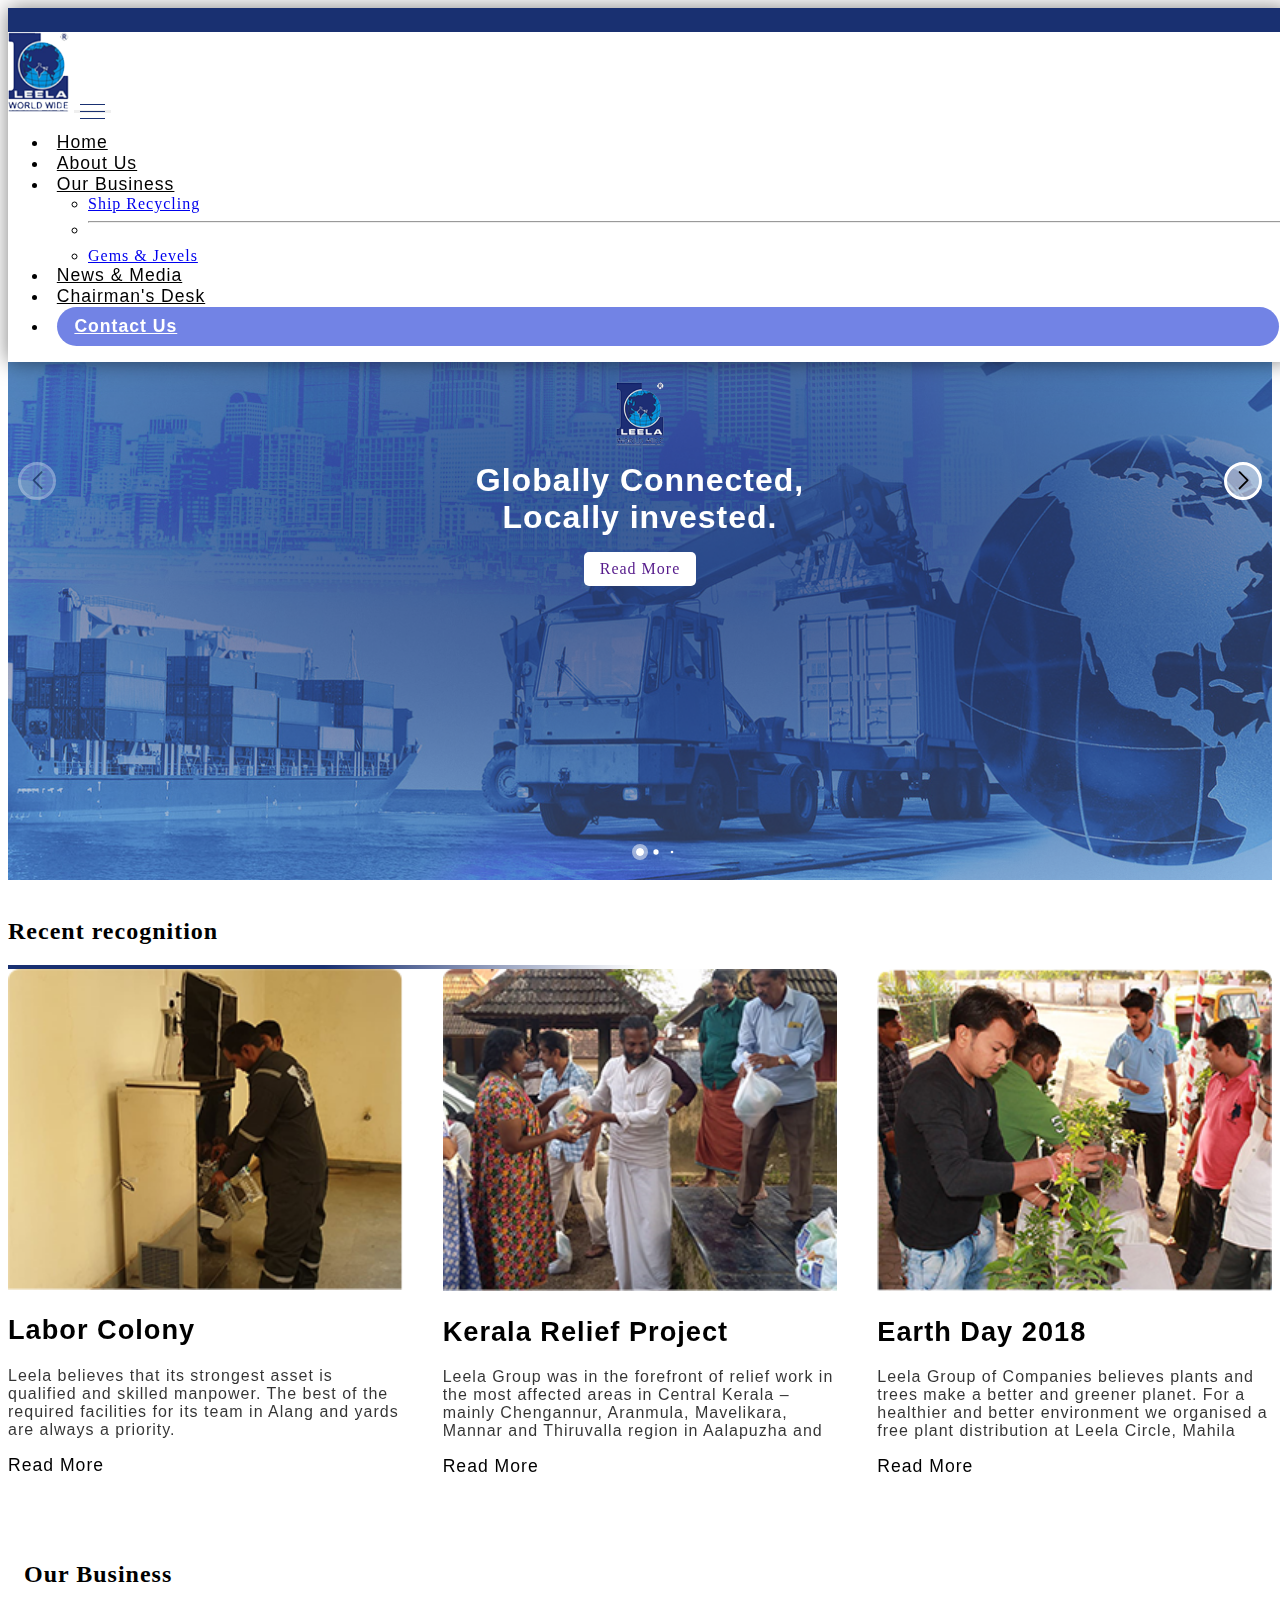
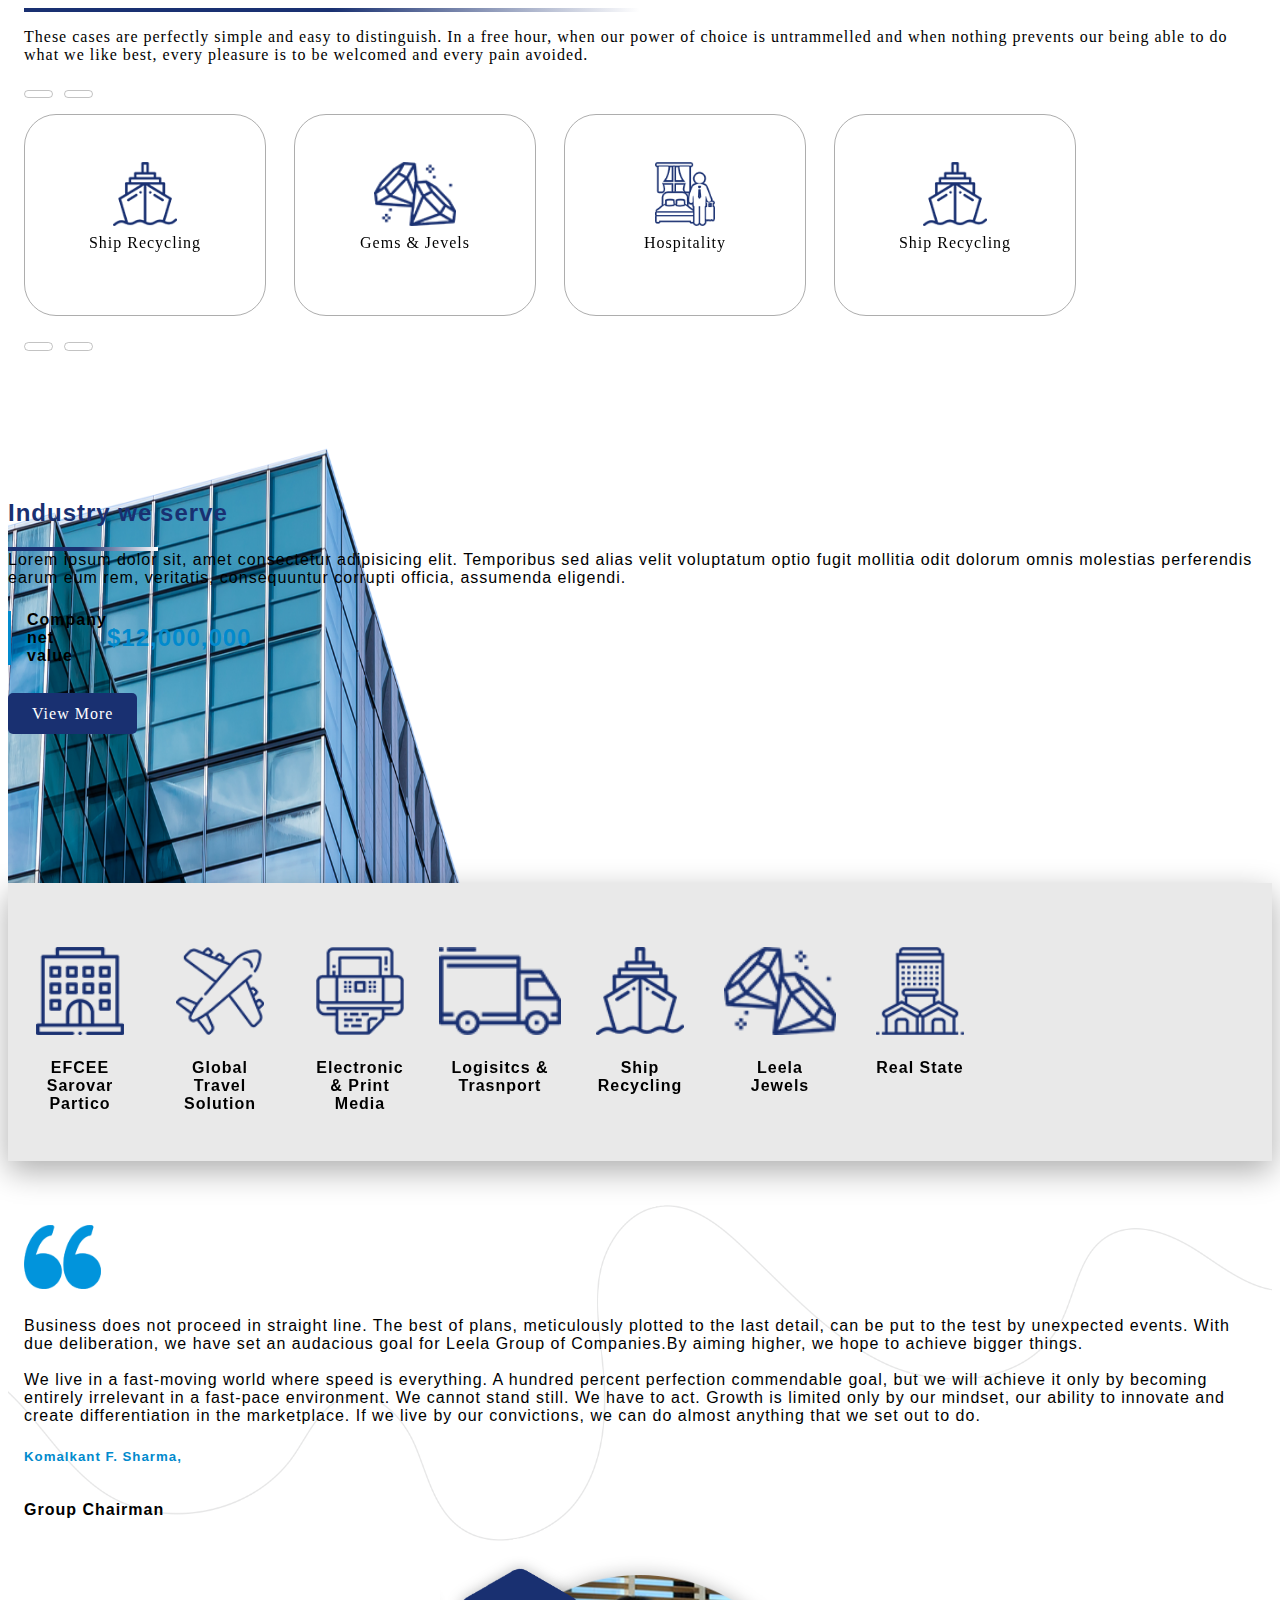
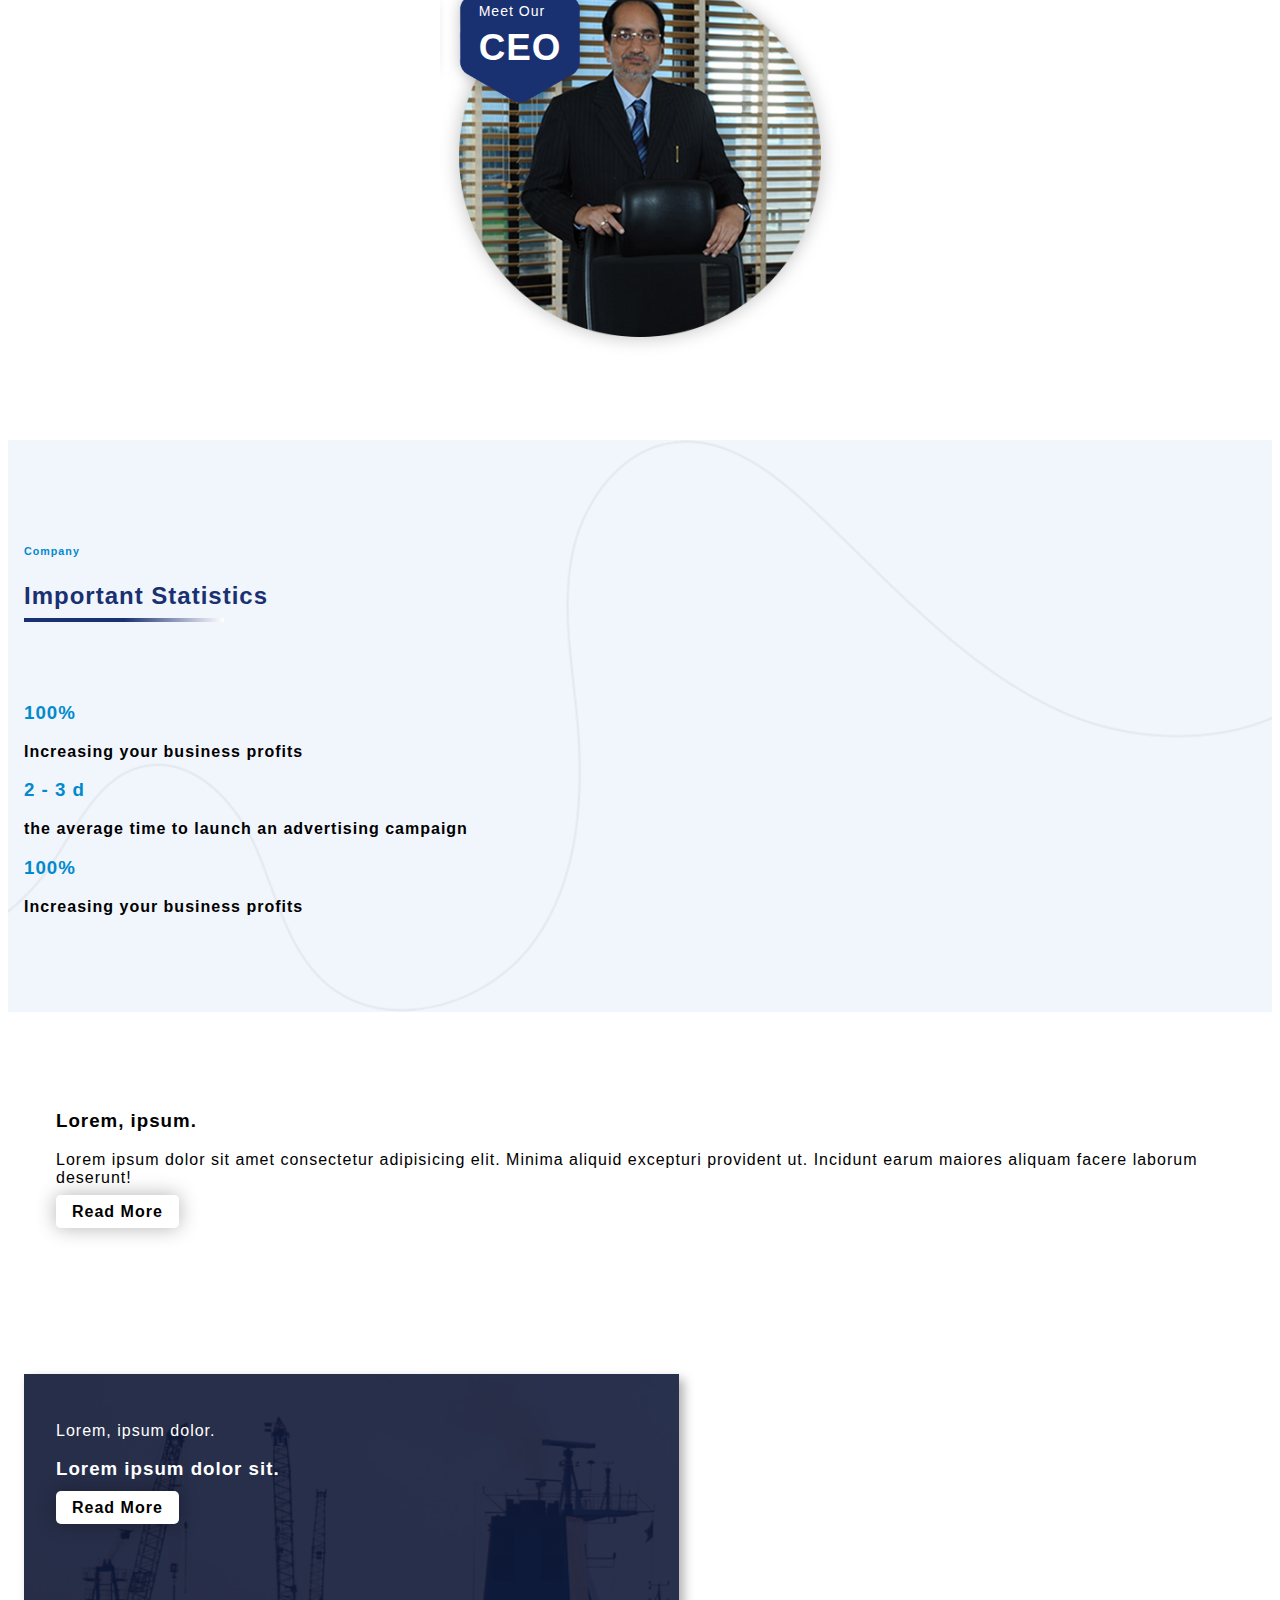
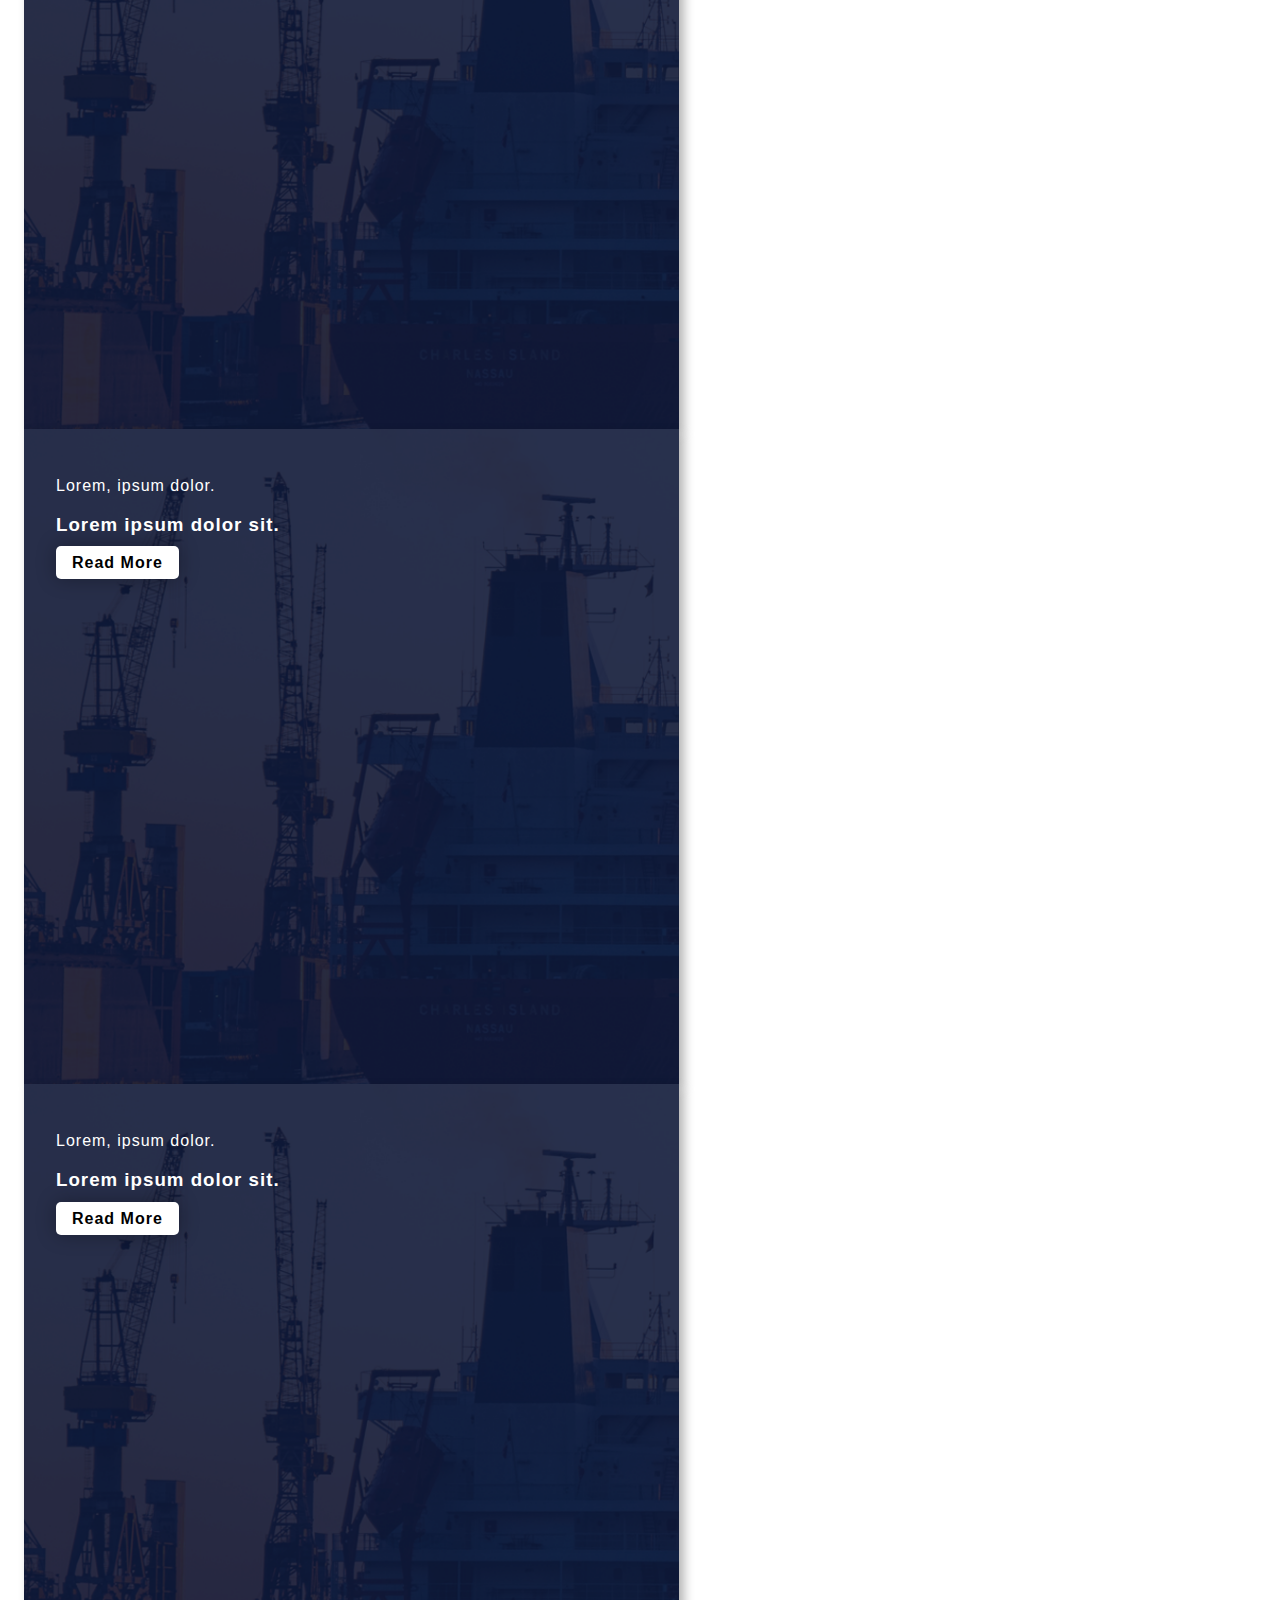
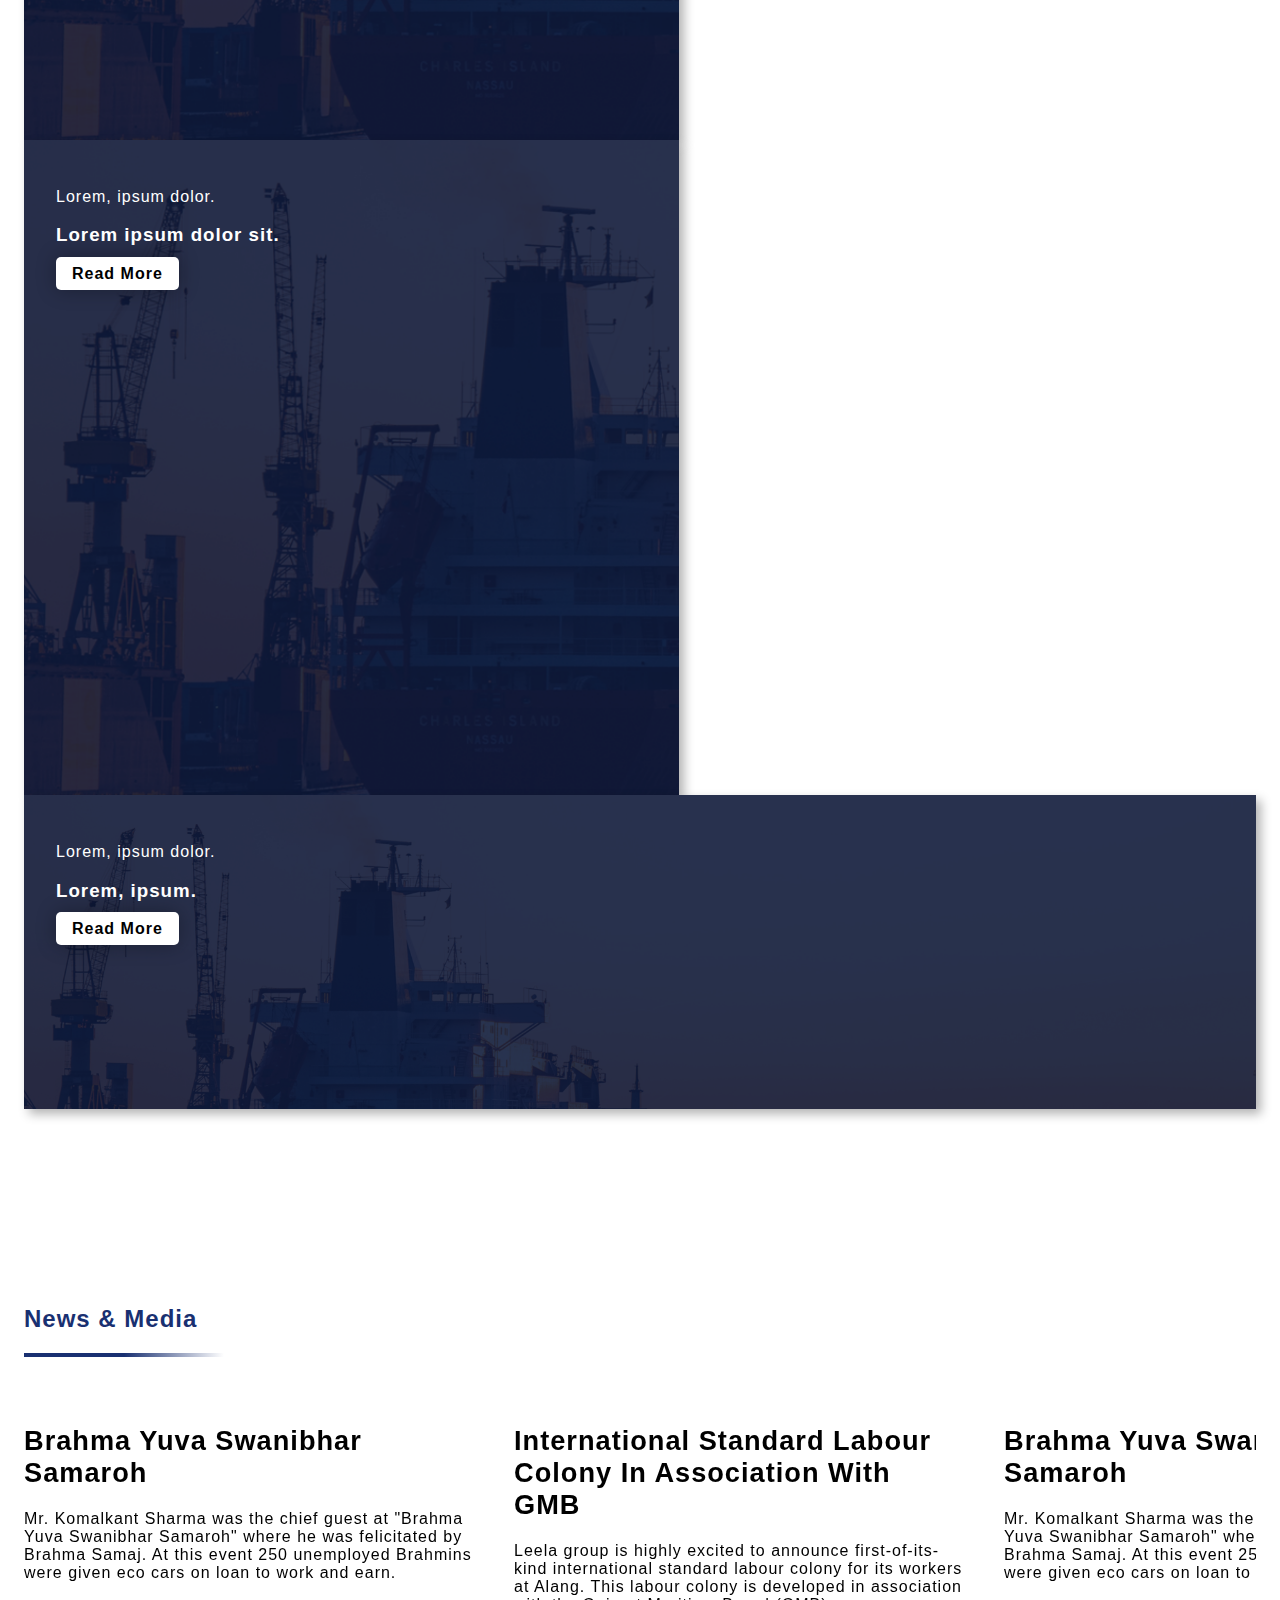
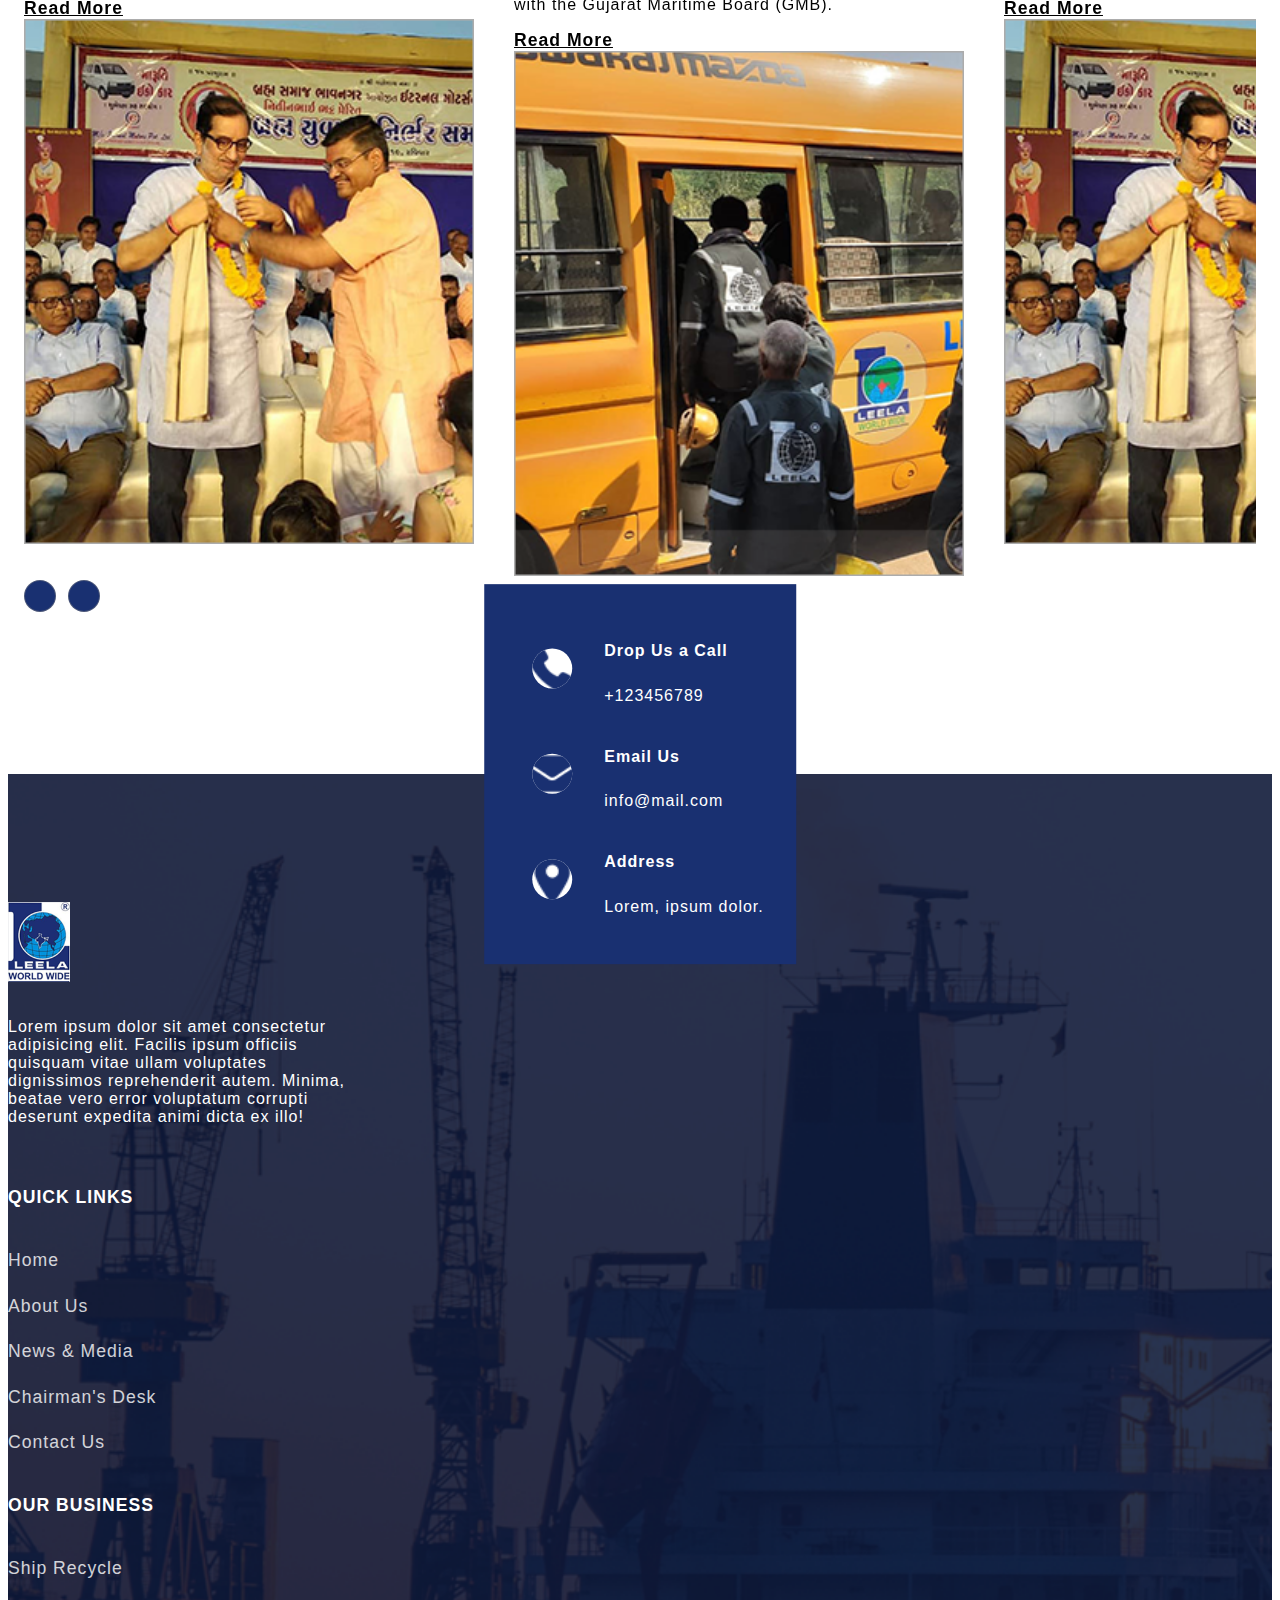
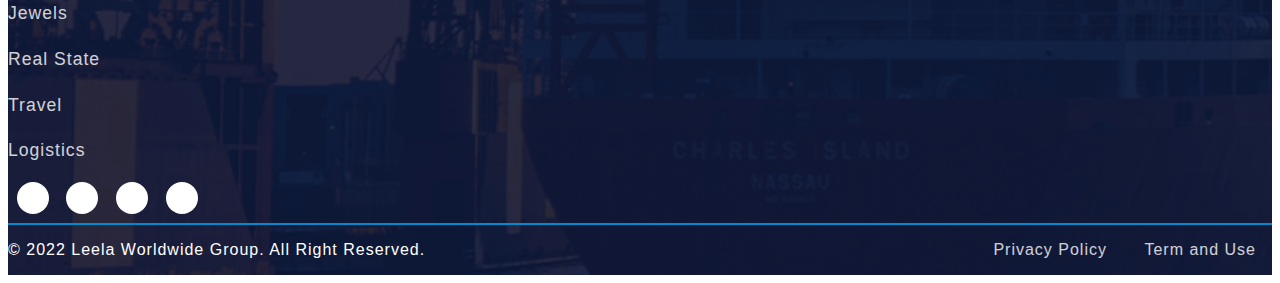
<file: index.html>
<!DOCTYPE html>
<html lang="en">
  <head>
    <meta charset="UTF-8" />
    <meta http-equiv="X-UA-Compatible" content="IE=edge" />
    <meta name="viewport" content="width=device-width, initial-scale=1.0" />
    <link
      rel="stylesheet"
      href="https://cdnjs.cloudflare.com/ajax/libs/font-awesome/6.2.0/css/all.min.css"
      integrity="sha512-xh6O/CkQoPOWDdYTDqeRdPCVd1SpvCA9XXcUnZS2FmJNp1coAFzvtCN9BmamE+4aHK8yyUHUSCcJHgXloTyT2A=="
      crossorigin="anonymous"
      referrerpolicy="no-referrer"
    />
    <link
      href="https://cdn.jsdelivr.net/npm/bootstrap@5.0.2/dist/css/bootstrap.min.css"
      rel="stylesheet"
      integrity="sha384-EVSTQN3/azprG1Anm3QDgpJLIm9Nao0Yz1ztcQTwFspd3yD65VohhpuuCOmLASjC"
      crossorigin="anonymous"
    />
    <script
      src="https://cdn.jsdelivr.net/npm/bootstrap@5.0.2/dist/js/bootstrap.bundle.min.js"
      integrity="sha384-MrcW6ZMFYlzcLA8Nl+NtUVF0sA7MsXsP1UyJoMp4YLEuNSfAP+JcXn/tWtIaxVXM"
      crossorigin="anonymous"
    ></script>
    <link
      rel="stylesheet"
      href="https://cdn.jsdelivr.net/npm/swiper/swiper-bundle.min.css"
    />
    <link rel="stylesheet" href="style.css" />
    <title>Leela - Home</title>
  </head>
  <body>
    <nav class="navbar navbar-expand-lg navbar-light">
      <div class="container">
        <a class="navbar-brand" href="#"><img src="img/Logo.png" alt="" /></a>
        <button
          class="navbar-toggler"
          type="button"
          data-bs-toggle="collapse"
          data-bs-target="#navbarSupportedContent"
          aria-controls="navbarSupportedContent"
          aria-expanded="false"
          aria-label="Toggle navigation"
        >
          <span class="navbar-toggler-icon"></span>
        </button>
        <div class="collapse navbar-collapse" id="navbarSupportedContent">
          <ul class="navbar-nav ms-auto mb-2 mb-lg-0">
            <li class="nav-item">
              <a class="nav-link active" aria-current="page" href="#">Home</a>
            </li>
            <li class="nav-item">
              <a class="nav-link" href="#">About Us</a>
            </li>
            <li class="nav-item dropdown">
              <a
                class="nav-link dropdown-toggle"
                href="#"
                id="navbarDropdown"
                role="button"
                data-bs-toggle="dropdown"
                aria-expanded="false"
              >
                Our Business
              </a>
              <ul class="dropdown-menu" aria-labelledby="navbarDropdown">
                <li><a class="dropdown-item" href="#">Ship Recycling</a></li>
                <li><hr class="dropdown-divider" /></li>
                <li><a class="dropdown-item" href="#">Gems & Jevels</a></li>
              </ul>
            </li>
            <li class="nav-item">
              <a class="nav-link" href="#">News & Media</a>
            </li>
            <li class="nav-item">
              <a class="nav-link" href="#">Chairman's Desk</a>
            </li>
            <li class="nav-item">
              <a class="nav-link con-btn" href="#">Contact Us</a>
            </li>
          </ul>
        </div>
      </div>
    </nav>
    <section class="container-fluid sec1">
      <div class="swiper sec1Swiper">
        <div class="swiper-wrapper">
          <div class="swiper-slide">
            <img src="img/section1.png" alt="" class="deskbg" />
            <img
              src="img/Connected-world-Local-is-the-future-of-global.jpg"
              alt=""
              class="mobbg"
            />
            <img src="./img/Logo.png" alt="" />
            <h1>
              Globally Connected, <br />
              Locally invested.
            </h1>
            <a href="">Read More</a>
          </div>
          <div class="swiper-slide">
            <img src="img/section1.png" alt="" class="deskbg" />
            <img
              src="img/Connected-world-Local-is-the-future-of-global.jpg"
              alt=""
              class="mobbg"
            />
            <img src="./img/Logo.png" alt="" />
            <h1>
              Globally Connected, <br />
              Locally invested.
            </h1>
            <a href="">Read More</a>
          </div>
          <div class="swiper-slide">
            <img src="img/section1.png" alt="" class="deskbg" />
            <img
              src="img/Connected-world-Local-is-the-future-of-global.jpg"
              alt=""
              class="mobbg"
            />
            <img src="./img/Logo.png" alt="" />
            <h1>
              Globally Connected, <br />
              Locally invested.
            </h1>
            <a href="">Read More</a>
          </div>
        </div>
        <div class="swiper-button-next"></div>
        <div class="swiper-button-prev"></div>
        <div class="swiper-pagination"></div>
      </div>
    </section>
    <section class="container-fluid sec2 py-5">
      <div class="container">
        <div class="row justify-content-end my-3">
          <button onclick="swiper2.slidePrev(500, true)">
            <i class="fa-solid fa-arrow-left-long"></i>
          </button>
          <button onclick="swiper2.slideNext(500, true)">
            <i class="fa-solid fa-arrow-right-long"></i>
          </button>
        </div>
      </div>
      <div class="container">
        <div class="row">
          <div class="col-lg-3">
            <h2 class="pe-lg-5">Recent recognition</h2>
            <div class="border-bottom"></div>
          </div>
          <div class="col-lg-9 mt-0 mt-md-5 mt-lg-0">
            <div class="swiper sec2Swiper">
              <div class="swiper-wrapper">
                <div class="swiper-slide">
                  <img src="./img/labor-col.png" alt="" />
                  <h4>Labor Colony</h4>
                  <p>
                    Leela believes that its strongest asset is qualified and
                    skilled manpower. The best of the required facilities for
                    its team in Alang and yards are always a priority.
                  </p>
                  <a href="">Read More</a>
                </div>
                <div class="swiper-slide">
                  <img src="./img/Kerala-relief.png" alt="" />
                  <h4>Kerala Relief Project</h4>
                  <p>
                    Leela Group was in the forefront of relief work in the most
                    affected areas in Central Kerala – mainly Chengannur,
                    Aranmula, Mavelikara, Mannar and Thiruvalla region in
                    Aalapuzha and Pathanamthitta districts of Kerala, which had
                    maximum destruction in the recent Kerala floods.
                  </p>
                  <a href="">Read More</a>
                </div>
                <div class="swiper-slide">
                  <img src="./img/earth-day.png" alt="" />
                  <h4>Earth Day 2018</h4>
                  <p>
                    Leela Group of Companies believes plants and trees make a
                    better and greener planet. For a healthier and better
                    environment we organised a free plant distribution at Leela
                    Circle, Mahila college. We are proud to announce it was a
                    successful event with all plants distributed within 1:30
                    hours. Our sincere effort was to encourage people to adopt
                    more plants and help create a Greener environment.
                  </p>
                  <a href="">Read More</a>
                </div>
                <div class="swiper-slide">
                  <img src="./img/labor-col.png" alt="" />
                  <h4>Labor Colony</h4>
                  <p>
                    Leela believes that its strongest asset is qualified and
                    skilled manpower. The best of the required facilities for
                    its team in Alang and yards are always a priority.
                  </p>
                  <a href="">Read More</a>
                </div>
              </div>
            </div>
          </div>
        </div>
      </div>
    </section>
    <section class="container-fluid sec3">
      <div class="container">
        <div class="row">
          <div class="col-lg-3">
            <h2>Our Business</h2>
            <div class="border-bottom"></div>
            <p class="pe-lg-5">
              These cases are perfectly simple and easy to distinguish. In a
              free hour, when our power of choice is untrammelled and when
              nothing prevents our being able to do what we like best, every
              pleasure is to be welcomed and every pain avoided.
            </p>
            <div class="d-md-flex d-icon-center d-none">
              <button onclick="swiper3.slidePrev(500, true)">
                <i class="fa-solid fa-chevron-left"></i>
              </button>
              <button onclick="swiper3.slideNext(500, true)">
                <i class="fa-solid fa-chevron-right"></i>
              </button>
            </div>
          </div>
          <div class="col-lg-9 mt-0 mt-md-5 mt-lg-0">
            <div class="swiper sec3Swiper">
              <div class="swiper-wrapper">
                <div class="swiper-slide">
                  <div class="item">
                    <img src="img/ship.png" alt="" />
                    <p>Ship Recycling</p>
                  </div>
                  <div class="button-link">
                    <a href=""><i class="fa-solid fa-angle-right"></i></a>
                  </div>
                </div>
                <div class="swiper-slide">
                  <div class="item">
                    <img src="img/diamonds.png" alt="" />
                    <p>Gems & Jevels</p>
                  </div>
                  <div class="button-link">
                    <a href=""><i class="fa-solid fa-angle-right"></i></a>
                  </div>
                </div>
                <div class="swiper-slide">
                  <div class="item">
                    <img src="img/departure.png" alt="" />
                    <p>Hospitality</p>
                  </div>
                  <div class="button-link">
                    <a href=""><i class="fa-solid fa-angle-right"></i></a>
                  </div>
                </div>
                <div class="swiper-slide">
                  <div class="item">
                    <img src="img/ship.png" alt="" />
                    <p>Ship Recycling</p>
                  </div>
                  <div class="button-link">
                    <a href=""><i class="fa-solid fa-angle-right"></i></a>
                  </div>
                </div>
              </div>
            </div>
          </div>
          <div class="d-md-none d-flex w-100 justify-content-end">
            <button onclick="swiper3.slidePrev(500, true)">
              <i class="fa-solid fa-chevron-left"></i>
            </button>
            <button onclick="swiper3.slideNext(500, true)">
              <i class="fa-solid fa-chevron-right"></i>
            </button>
          </div>
        </div>
      </div>
    </section>
    <section class="container-fluid sec4">
      <img src="img/sec4bg.png" alt="" class="bg" />
      <div class="container">
        <div class="row">
          <div class="col-md-5"></div>
          <div class="col-md-5">
            <h2>Industry we serve</h2>
            <div class="border-bottom mb-3"></div>
            <p>
              Lorem ipsum dolor sit, amet consectetur adipisicing elit.
              Temporibus sed alias velit voluptatum optio fugit mollitia odit
              dolorum omnis molestias perferendis earum eum rem, veritatis,
              consequuntur corrupti officia, assumenda eligendi.
            </p>
            <div class="net">
              <p>Company net value</p>
              <h2>$12,000,000</h2>
            </div>
            <a href="">View More</a>
          </div>
        </div>
        <div class="swiper mySwiper5">
          <div class="swiper-wrapper">
            <div class="swiper-slide">
              <img src="img/ship.png" alt="" />
              <p>Ship Recycling</p>
            </div>
            <div class="swiper-slide">
              <img src="img/diamonds.png" alt="" />
              <p>Leela Jewels</p>
            </div>
            <div class="swiper-slide">
              <img src="img/real_es.png" alt="" />
              <p>Real State</p>
            </div>
            <div class="swiper-slide">
              <img src="img/efcee.png" alt="" />
              <p>EFCEE Sarovar Partico</p>
            </div>
            <div class="swiper-slide">
              <img src="img/travel.png" alt="" />
              <p>Global Travel Solution</p>
            </div>
            <div class="swiper-slide">
              <img src="img/elec.png" alt="" />
              <p>Electronic & Print Media</p>
            </div>
            <div class="swiper-slide">
              <img src="img/logistic.png" alt="" />
              <p>Logisitcs & Trasnport</p>
            </div>
          </div>
        </div>
      </div>
    </section>
    <section class="container-fluid sec5">
      <img src="img/sec5bg.png" alt="" class="bg" />
      <div class="container">
        <div class="row justify-content-around">
          <div class="col-md-7">
            <img src="img/coma.png" class="coma" alt="" />
            <p>
              Business does not proceed in straight line. The best of plans,
              meticulously plotted to the last detail, can be put to the test by
              unexpected events. With due deliberation, we have set an audacious
              goal for Leela Group of Companies.By aiming higher, we hope to
              achieve bigger things. <br /><br />
              We live in a fast-moving world where speed is everything. A
              hundred percent perfection commendable goal, but we will achieve
              it only by becoming entirely irrelevant in a fast-pace
              environment. We cannot stand still. We have to act. Growth is
              limited only by our mindset, our ability to innovate and create
              differentiation in the marketplace. If we live by our convictions,
              we can do almost anything that we set out to do.
            </p>
            <h5>Komalkant F. Sharma,</h5>
            <h6>Group Chairman</h6>
          </div>
          <div class="col-md-4">
            <img src="img/chairman-desk.png" alt="" />
            <div class="badge">
              Meet Our <br />
              <span>CEO</span>
            </div>
          </div>
        </div>
      </div>
    </section>
    <section class="container-fluid sec6">
      <img src="./img/sec5bg.png" alt="" class="bg" />
      <div class="container">
        <h6>Company</h6>
        <h2>Important Statistics</h2>
        <div class="border-bottom"></div>
        <div class="row">
          <div class="col-md-3">
            <h3>100%</h3>
            <p>Increasing your business profits</p>
          </div>
          <div class="col-md-3">
            <h3>2 - 3 d</h3>
            <p>the average time to launch an advertising campaign</p>
          </div>
          <div class="col-md-3">
            <h3>100%</h3>
            <p>Increasing your business profits</p>
          </div>
        </div>
      </div>
    </section>
    <section class="container-fluid sec8">
      <div class="container">
        <div class="row gx-5">
          <div class="col-lg-6">
            <div class="row g-4">
              <div class="col-12 card title">
                <h3>Lorem, ipsum.</h3>
                <p>
                  Lorem ipsum dolor sit amet consectetur adipisicing elit.
                  Minima aliquid excepturi provident ut. Incidunt earum maiores
                  aliquam facere laborum deserunt!
                </p>
                <a href="">Read More</a>
              </div>
              <div
                class="col-lg-6 card cardh"
                style="background-image: url(img/footerbg.png)"
              >
                <p>Lorem, ipsum dolor.</p>
                <h3>Lorem ipsum dolor sit.</h3>
                <a href="">Read More</a>
              </div>
              <div
                class="col-md-6 card cardh"
                style="background-image: url(img/footerbg.png)"
              >
                <p>Lorem, ipsum dolor.</p>
                <h3>Lorem ipsum dolor sit.</h3>
                <a href="">Read More</a>
              </div>
            </div>
          </div>
          <div class="col-lg-6 mt-0 mt-md-4 mt-lg-0">
            <div class="row g-4">
              <div
                class="col-lg-6 card cardh"
                style="background-image: url(img/footerbg.png)"
              >
                <p>Lorem, ipsum dolor.</p>
                <h3>Lorem ipsum dolor sit.</h3>
                <a href="">Read More</a>
              </div>
              <div
                class="col-md-6 card cardh"
                style="background-image: url(img/footerbg.png)"
              >
                <p>Lorem, ipsum dolor.</p>
                <h3>Lorem ipsum dolor sit.</h3>
                <a href="">Read More</a>
              </div>
              <div
                class="col-12 card"
                style="background-image: url(img/footerbg.png)"
              >
                <p>Lorem, ipsum dolor.</p>
                <h3>Lorem, ipsum.</h3>
                <a href="">Read More</a>
              </div>
            </div>
          </div>
        </div>
      </div>
    </section>
    <section class="container-fluid sec7">
      <div class="container">
        <h2>News & Media</h2>
        <div class="border-bottom"></div>
        <div class="swiper sec7Swiper">
          <div class="swiper-wrapper">
            <div class="swiper-slide">
              <div class="row">
                <div class="col-md-7">
                  <h4>Brahma Yuva Swanibhar Samaroh</h4>
                  <p>
                    Mr. Komalkant Sharma was the chief guest at "Brahma Yuva
                    Swanibhar Samaroh" where he was felicitated by Brahma Samaj.
                    At this event 250 unemployed Brahmins were given eco cars on
                    loan to work and earn.
                  </p>
                  <a href="">Read More</a>
                </div>
                <div class="col-md-5">
                  <img src="img/bahma.png" alt="" />
                </div>
              </div>
            </div>
            <div class="swiper-slide">
              <div class="row">
                <div class="col-md-7">
                  <h4>
                    International Standard Labour Colony In Association With GMB
                  </h4>
                  <p>
                    Leela group is highly excited to announce first-of-its-kind
                    international standard labour colony for its workers at
                    Alang. This labour colony is developed in association with
                    the Gujarat Maritime Board (GMB).
                  </p>
                  <a href="">Read More</a>
                </div>
                <div class="col-md-5">
                  <img src="img/international.png" alt="" />
                </div>
              </div>
            </div>
            <div class="swiper-slide">
              <div class="row">
                <div class="col-md-7">
                  <h4>Brahma Yuva Swanibhar Samaroh</h4>
                  <p>
                    Mr. Komalkant Sharma was the chief guest at "Brahma Yuva
                    Swanibhar Samaroh" where he was felicitated by Brahma Samaj.
                    At this event 250 unemployed Brahmins were given eco cars on
                    loan to work and earn.
                  </p>
                  <a href="">Read More</a>
                </div>
                <div class="col-md-5">
                  <img src="img/bahma.png" alt="" />
                </div>
              </div>
            </div>
            <div class="swiper-slide">
              <div class="row">
                <div class="col-md-7">
                  <h4>
                    International Standard Labour Colony In Association With GMB
                  </h4>
                  <p>
                    Leela group is highly excited to announce first-of-its-kind
                    international standard labour colony for its workers at
                    Alang. This labour colony is developed in association with
                    the Gujarat Maritime Board (GMB).
                  </p>
                  <a href="">Read More</a>
                </div>
                <div class="col-md-5">
                  <img src="img/international.png" alt="" />
                </div>
              </div>
            </div>
          </div>
          <div class="d-flex mt-3 mt-md-0">
            <button onclick="swiper4.slidePrev(500, true)">
              <i class="fa-solid fa-chevron-left"></i>
            </button>
            <button onclick="swiper4.slideNext(500, true)">
              <i class="fa-solid fa-chevron-right"></i>
            </button>
          </div>
        </div>
        <div class="container contact">
          <div class="row justify-content-center">
            <div class="col-md-4">
              <img src="img/tele.png" alt="" />
              <div>
                <h5>Drop Us a Call</h5>
                <p>+123456789</p>
              </div>
            </div>
            <div class="col-md-4">
              <img src="img/email.png" alt="" />
              <div>
                <h5>Email Us</h5>
                <p>info@mail.com</p>
              </div>
            </div>
            <div class="col-md-4">
              <img src="img/location.png" alt="" />
              <div>
                <h5>Address</h5>
                <p>Lorem, ipsum dolor.</p>
              </div>
            </div>
          </div>
        </div>
      </div>
    </section>
    <footer class="container-fluid">
      <div class="container py-2">
        <div class="row">
          <div class="col-md-6">
            <img src="img/footerlogo.png" alt="" class="logo" />
            <p>
              Lorem ipsum dolor sit amet consectetur adipisicing elit. Facilis
              ipsum officiis quisquam vitae ullam voluptates dignissimos
              reprehenderit autem. Minima, beatae vero error voluptatum corrupti
              deserunt expedita animi dicta ex illo!
            </p>
          </div>
          <div class="col-md-3">
            <h5>QUICK LINKS</h5>
            <a href="">Home</a>
            <a href="">About Us</a>
            <a href="">News & Media</a>
            <a href="">Chairman's Desk</a>
            <a href="">Contact Us</a>
          </div>
          <div class="col-md-3">
            <h5>OUR BUSINESS</h5>
            <a href="">Ship Recycle</a>
            <a href="">Jewels</a>
            <a href="">Real State</a>
            <a href="">Travel</a>
            <a href="">Logistics</a>
          </div>
        </div>
        <div class="row">
          <div class="icons justify-content-md-start justify-content-center">
            <a href=""><i class="fab fa-facebook-f"></i></a>
            <a href=""><i class="fab fa-twitter"></i></a>
            <a href=""><i class="fab fa-instagram"></i></a>
            <a href=""><i class="fab fa-pinterest-p"></i></a>
          </div>
        </div>
      </div>
      <div class="copyright container-fluid">
        <div class="container">
          <p>© 2022 Leela Worldwide Group. All Right Reserved.</p>
          <div>
            <a href="">Privacy Policy</a>
            <a href="">Term and Use </a>
          </div>
        </div>
      </div>
    </footer>
    <script src="https://cdn.jsdelivr.net/npm/swiper/swiper-bundle.min.js"></script>
    <!-- Initialize Swiper -->
    <script>
      var swiper = new Swiper(".sec1Swiper", {
        pagination: {
          el: ".swiper-pagination",
          dynamicBullets: true,
        },
        navigation: {
          nextEl: ".swiper-button-next",
          prevEl: ".swiper-button-prev",
        },
      });

      var swiper2 = new Swiper(".sec2Swiper", {
        slidesPerView: 1,
        spaceBetween: 30,
        breakpoints: {
          240: {
            slidesPerView: 1,
            spaceBetween: 10,
          },
          480: {
            slidesPerView: 2,
            spaceBetween: 20,
          },
          769: {
            slidesPerView: 3,
            spaceBetween: 40,
          },
        },
      });

      var swiper3 = new Swiper(".sec3Swiper", {
        slidesPerView: "auto",
        spaceBetween: 30,
      });
      var swiper4 = new Swiper(".sec7Swiper", {
        slidesPerView: "auto",
        spaceBetween: 40,
      });

      var swiper5 = new Swiper(".mySwiper5", {
        slidesPerView: "auto",
        spaceBetween: 40,
        centeredSlides: true,
        loop: true,
        autoplay: {
          delay: 2500,
          disableOnInteraction: false,
        },
      });
    </script>

    <!-- JavaScript -->
    <script src="js/script.js"></script>
  </body>
</html>
</file>
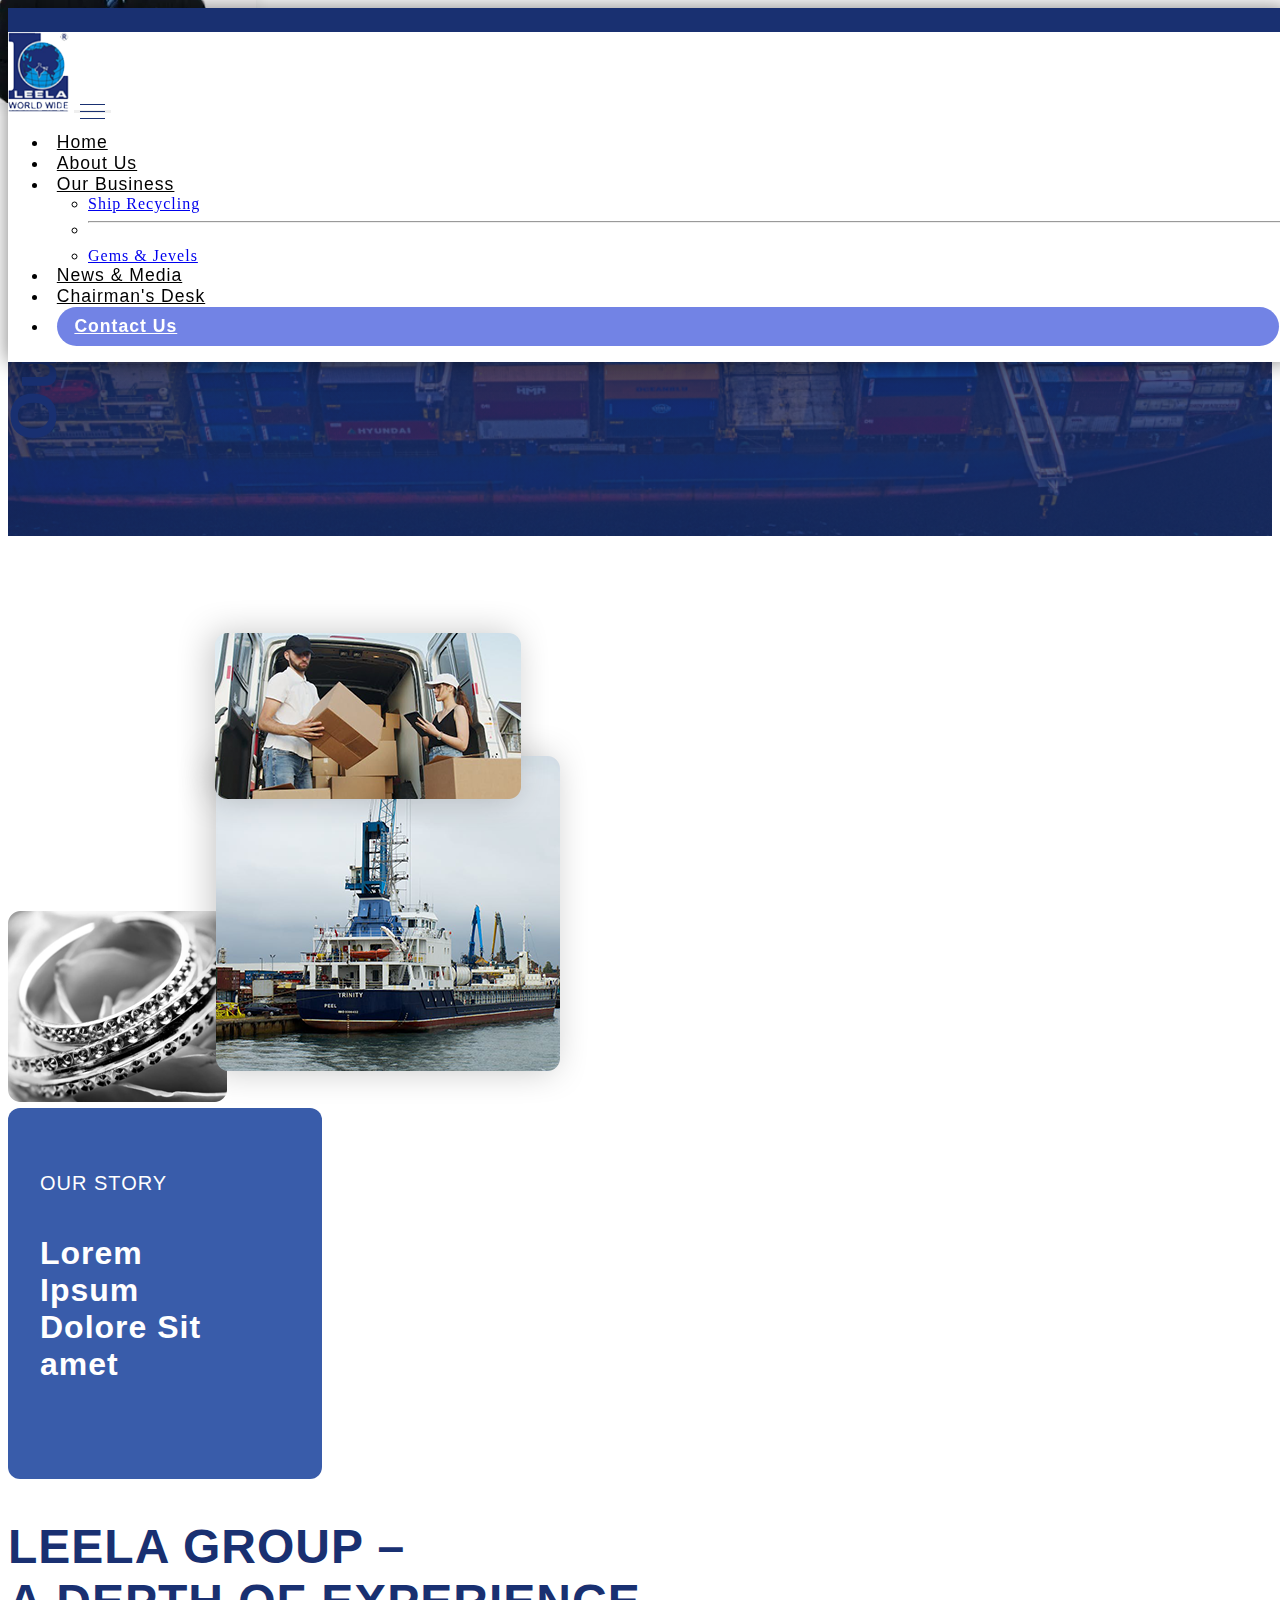
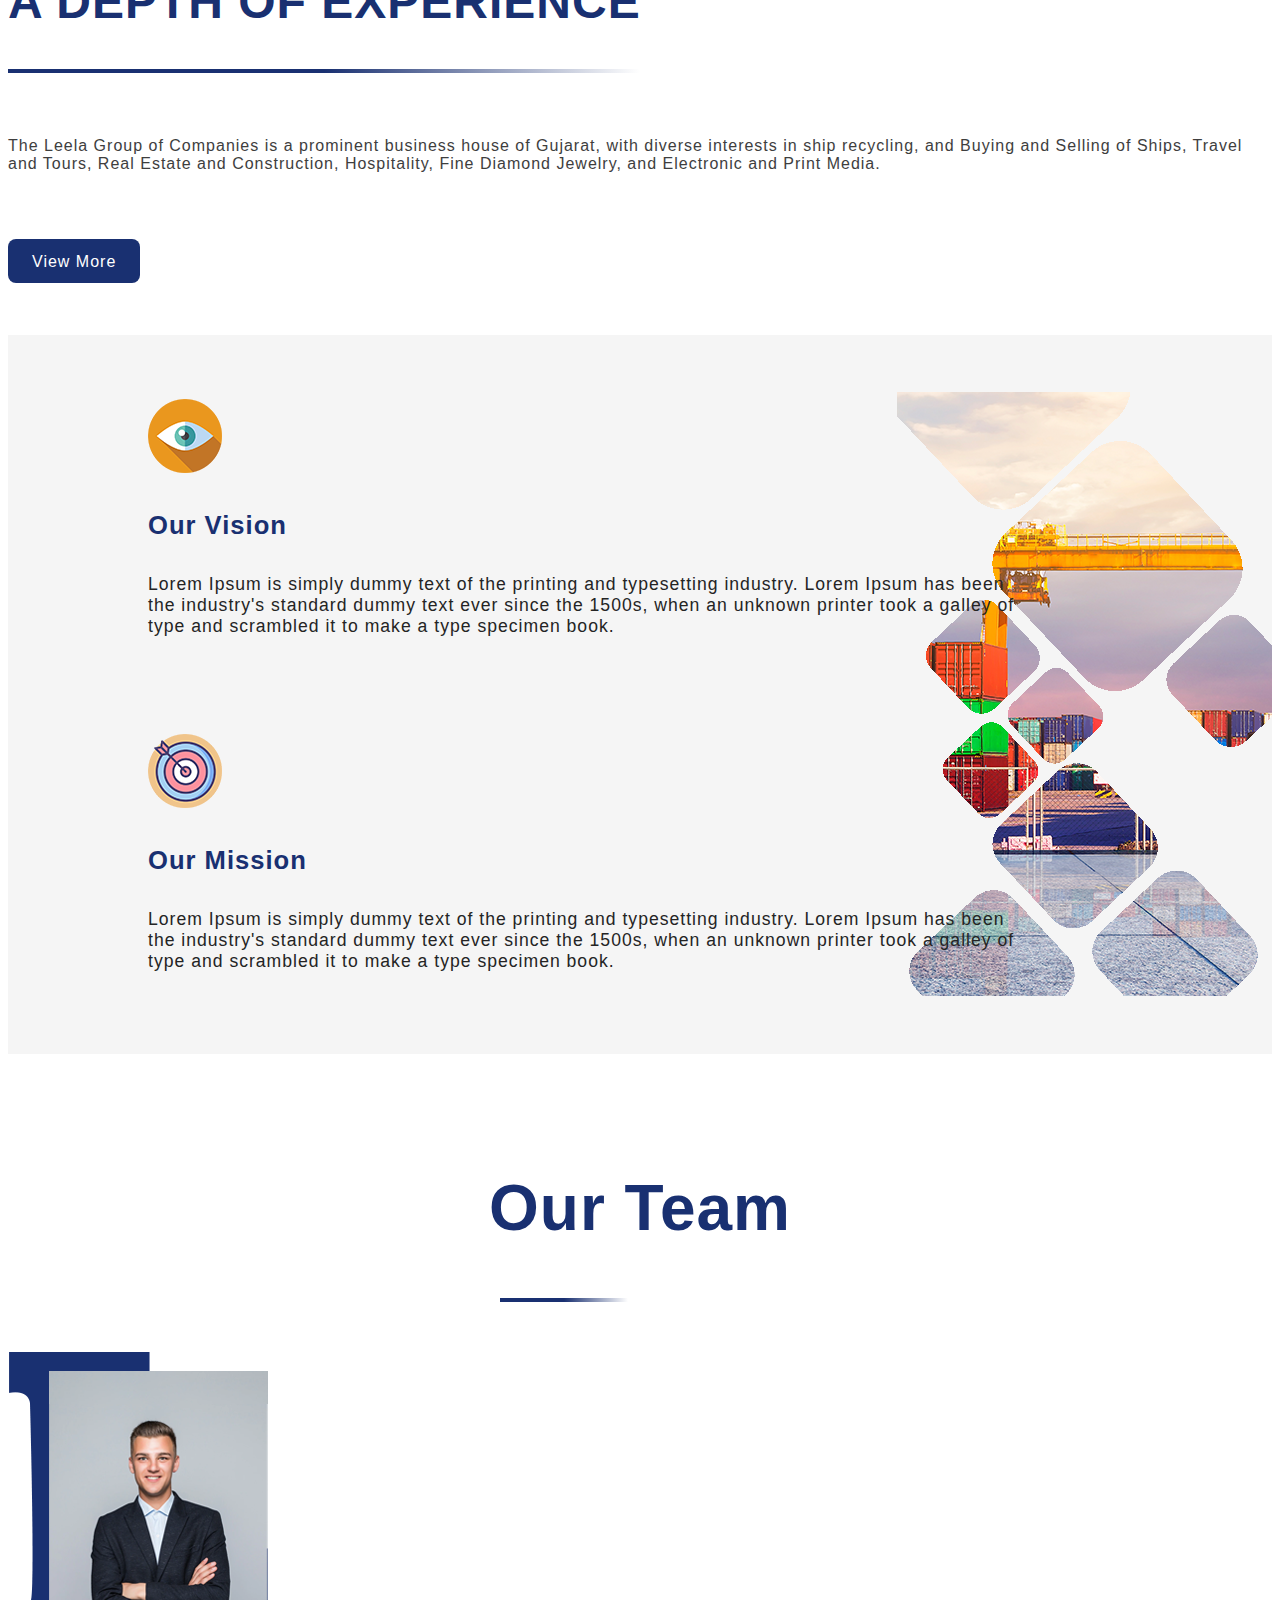
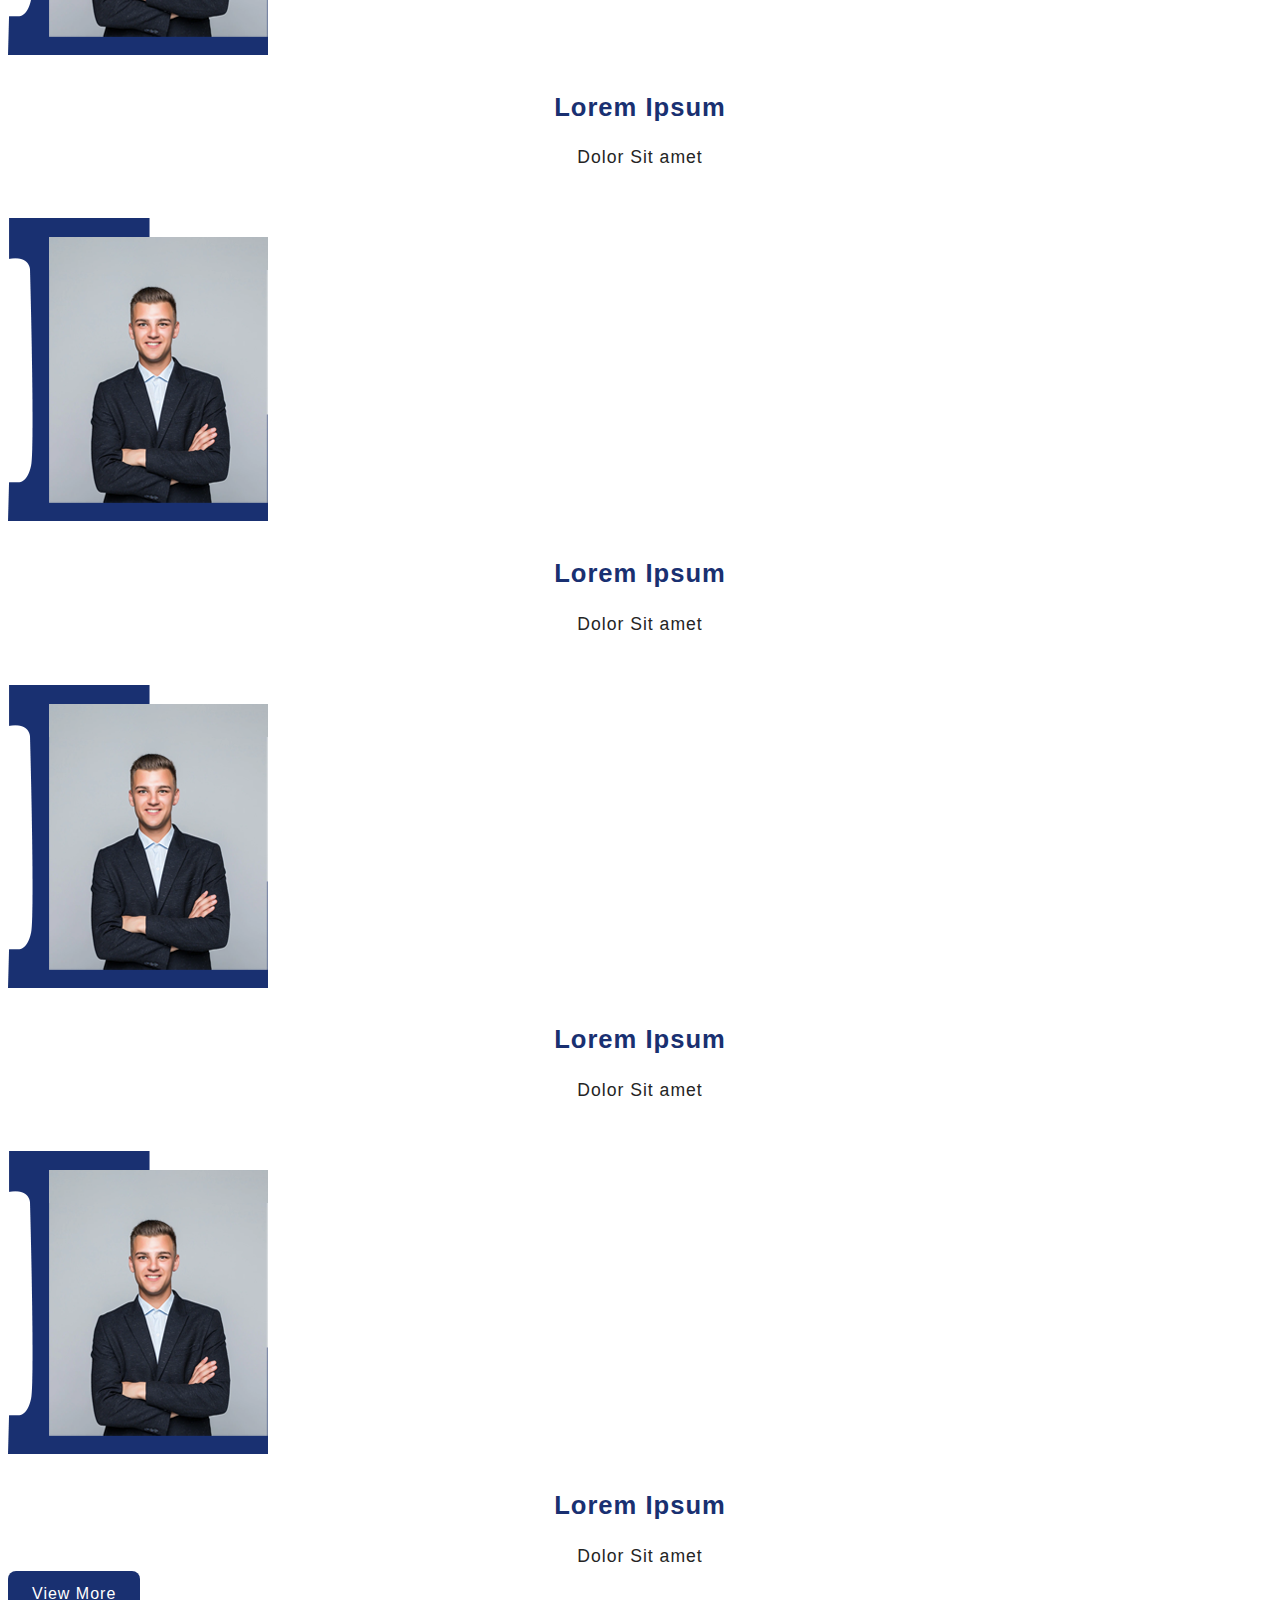
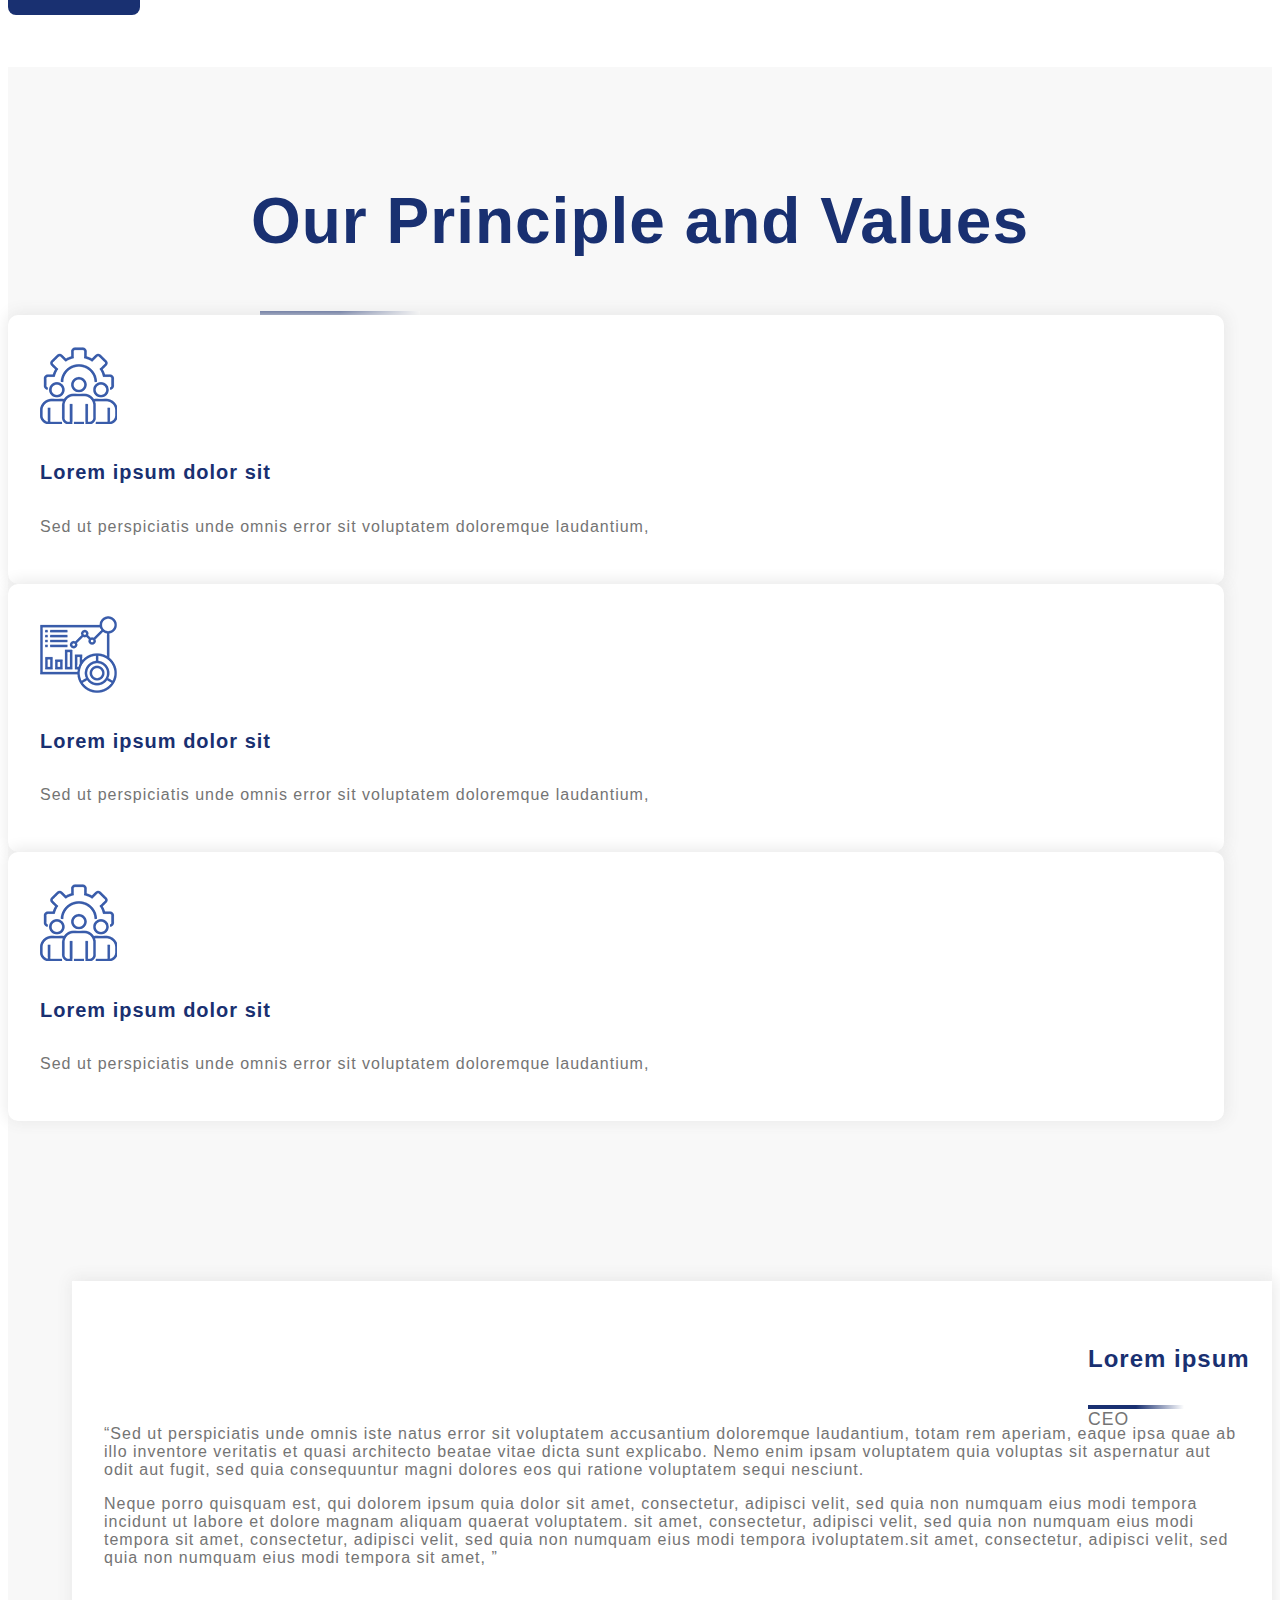
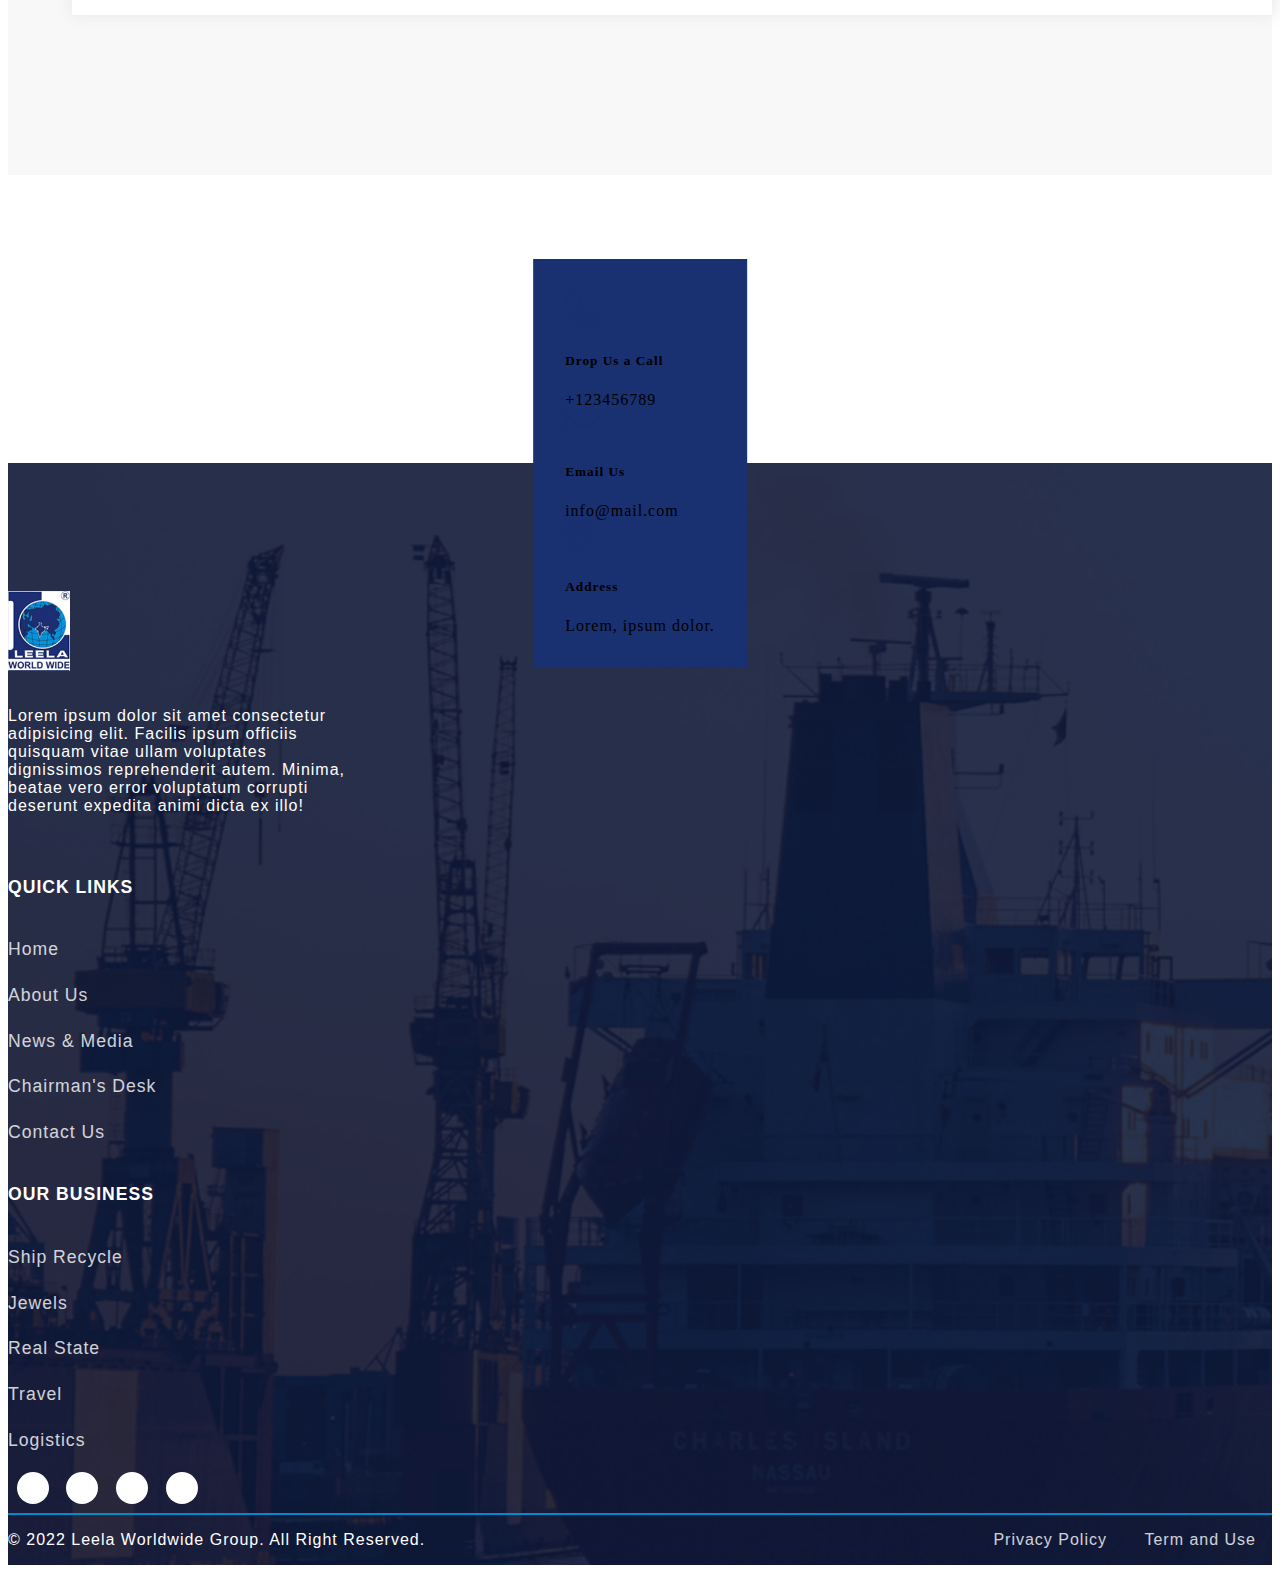
<file: about.html>
<!DOCTYPE html>
<html lang="en">
  <head>
    <meta charset="UTF-8" />
    <meta http-equiv="X-UA-Compatible" content="IE=edge" />
    <meta name="viewport" content="width=device-width, initial-scale=1.0" />
    <link
      rel="stylesheet"
      href="https://cdnjs.cloudflare.com/ajax/libs/font-awesome/6.2.0/css/all.min.css"
      integrity="sha512-xh6O/CkQoPOWDdYTDqeRdPCVd1SpvCA9XXcUnZS2FmJNp1coAFzvtCN9BmamE+4aHK8yyUHUSCcJHgXloTyT2A=="
      crossorigin="anonymous"
      referrerpolicy="no-referrer"
    />
    <link
      href="https://cdn.jsdelivr.net/npm/bootstrap@5.0.2/dist/css/bootstrap.min.css"
      rel="stylesheet"
      integrity="sha384-EVSTQN3/azprG1Anm3QDgpJLIm9Nao0Yz1ztcQTwFspd3yD65VohhpuuCOmLASjC"
      crossorigin="anonymous"
    />
    <script
      src="https://cdn.jsdelivr.net/npm/bootstrap@5.0.2/dist/js/bootstrap.bundle.min.js"
      integrity="sha384-MrcW6ZMFYlzcLA8Nl+NtUVF0sA7MsXsP1UyJoMp4YLEuNSfAP+JcXn/tWtIaxVXM"
      crossorigin="anonymous"
    ></script>
    <link
      rel="stylesheet"
      href="https://cdn.jsdelivr.net/npm/swiper/swiper-bundle.min.css"
    />
    <link rel="stylesheet" href="style.css" />
    <title>Leela - About</title>
  </head>
  <body>
    <nav class="navbar navbar-expand-lg navbar-light">
      <div class="container">
        <a class="navbar-brand" href="#"><img src="img/Logo.png" alt="" /></a>
        <button
          class="navbar-toggler"
          type="button"
          data-bs-toggle="collapse"
          data-bs-target="#navbarSupportedContent"
          aria-controls="navbarSupportedContent"
          aria-expanded="false"
          aria-label="Toggle navigation"
        >
          <span></span>
        </button>
        <div class="collapse navbar-collapse" id="navbarSupportedContent">
          <ul class="navbar-nav ms-auto mb-2 mb-lg-0">
            <li class="nav-item">
              <a class="nav-link active" aria-current="page" href="#">Home</a>
            </li>
            <li class="nav-item">
              <a class="nav-link" href="#">About Us</a>
            </li>
            <li class="nav-item dropdown">
              <a
                class="nav-link dropdown-toggle"
                href="#"
                id="navbarDropdown"
                role="button"
                data-bs-toggle="dropdown"
                aria-expanded="false"
              >
                Our Business
              </a>
              <ul class="dropdown-menu" aria-labelledby="navbarDropdown">
                <li><a class="dropdown-item" href="#">Ship Recycling</a></li>
                <li><hr class="dropdown-divider" /></li>
                <li><a class="dropdown-item" href="#">Gems & Jevels</a></li>
              </ul>
            </li>
            <li class="nav-item">
              <a class="nav-link" href="#">News & Media</a>
            </li>
            <li class="nav-item">
              <a class="nav-link" href="#">Chairman's Desk</a>
            </li>
            <li class="nav-item">
              <a class="nav-link con-btn" href="#">Contact Us</a>
            </li>
          </ul>
        </div>
      </div>
    </nav>

    <!-- About Hero Section HTML Start -->

    <section class="about-hero">
      <div>
        <h2>About Us</h2>
      </div>
    </section>

    <!-- About Hero Section HTML End -->

    <!-- Experience Section HTML Start -->

    <section class="container-fluid about-experience">
      <div class="container">
        <div class="row align-items-center">
          <div class="col-md-6 position-relative">
            <img class="img-fluid" src="img/experience.png" alt="experience" />
            <div class="story position-absolute top-0 left-0">
              <span>OUR STORY</span>
              <h3>Lorem Ipsum Dolore Sit amet</h3>
            </div>
          </div>
          <div class="col-md-6">
            <h2>
              LEELA GROUP – <br />
              A DEPTH OF EXPERIENCE
            </h2>
            <div class="border-bottom"></div>
            <p>
              The Leela Group of Companies is a prominent business house of
              Gujarat, with diverse interests in ship recycling, and Buying and
              Selling of Ships, Travel and Tours, Real Estate and Construction,
              Hospitality, Fine Diamond Jewelry, and Electronic and Print Media.
            </p>
            <div class="view-btn">
              <a href="#">View More</a>
            </div>
          </div>
        </div>
      </div>
    </section>

    <!-- Experience Section HTML End -->

    <!-- Our Mission Section HTML Start -->

    <section class="our-mission">
      <div class="our-mission-wrapper">
        <div class="container">
          <div class="our-mission-content position-relative">
            <h2>Our Mission</h2>
            <div class="vision d-flex">
              <div class="pe-3 pe-md-5">
                <img src="img/vision.png" alt="vision" />
              </div>
              <div class="vision-content">
                <h4>Our Vision</h4>
                <p>
                  Lorem Ipsum is simply dummy text of the printing and
                  typesetting industry. Lorem Ipsum has been the industry's
                  standard dummy text ever since the 1500s, when an unknown
                  printer took a galley of type and scrambled it to make a type
                  specimen book.
                </p>
              </div>
            </div>
            <div class="mission d-flex">
              <div class="pe-3 pe-md-5">
                <img src="img/mission.png" alt="mission" />
              </div>
              <div class="mission-content">
                <h4>Our Mission</h4>
                <p>
                  Lorem Ipsum is simply dummy text of the printing and
                  typesetting industry. Lorem Ipsum has been the industry's
                  standard dummy text ever since the 1500s, when an unknown
                  printer took a galley of type and scrambled it to make a type
                  specimen book.
                </p>
              </div>
            </div>
          </div>
        </div>
      </div>
    </section>

    <!-- Our Mission Section HTML End -->

    <!-- Team Section HTML Start -->

    <section class="about-team">
      <div class="container">
        <div class="section-title about-team-title">
          <h2>Our Team</h2>
          <div class="border-bottom"></div>
        </div>
        <div class="row justify-content-center my-5 pt-2">
          <div class="col-md-6 col-lg-3">
            <div class="team-card">
              <div class="team-img">
                <img src="img/team.png" alt="team" class="img-fluid" />
              </div>
              <h3>Lorem Ipsum</h3>
              <p>Dolor Sit amet</p>
            </div>
          </div>
          <div class="col-md-6 col-lg-3">
            <div class="team-card">
              <div class="team-img">
                <img src="img/team.png" alt="team" class="img-fluid" />
              </div>
              <h3>Lorem Ipsum</h3>
              <p>Dolor Sit amet</p>
            </div>
          </div>
          <div class="col-md-6 col-lg-3">
            <div class="team-card">
              <div class="team-img">
                <img src="img/team.png" alt="team" class="img-fluid" />
              </div>
              <h3>Lorem Ipsum</h3>
              <p>Dolor Sit amet</p>
            </div>
          </div>
          <div class="col-md-6 col-lg-3">
            <div class="team-card">
              <div class="team-img">
                <img src="img/team.png" alt="team" class="img-fluid" />
              </div>
              <h3>Lorem Ipsum</h3>
              <p>Dolor Sit amet</p>
            </div>
          </div>
        </div>
        <div class="view-btn text-center pt-3">
          <a href="#">View More</a>
        </div>
      </div>
    </section>

    <!-- Team Section HTML End -->

    <!-- Principle Section HTML Start -->

    <section class="principle">
      <div class="container">
        <div class="section-title principle-title">
          <h2>Our Principle and Values</h2>
          <div class="border-bottom"></div>
        </div>
        <div class="row mt-5 pt-5">
          <div class="col-md-5">
            <div class="principle-card d-flex">
              <div>
                <img src="img/principle-icon1.png" alt="principle-icon1" />
              </div>
              <div class="ps-4">
                <h5>Lorem ipsum dolor sit</h5>
                <p>
                  Sed ut perspiciatis unde omnis error sit voluptatem doloremque
                  laudantium,
                </p>
              </div>
            </div>
            <div class="principle-card d-flex mt-4">
              <div>
                <img src="img/principle-icon2.png" alt="principle-icon2" />
              </div>
              <div class="ps-4">
                <h5>Lorem ipsum dolor sit</h5>
                <p>
                  Sed ut perspiciatis unde omnis error sit voluptatem doloremque
                  laudantium,
                </p>
              </div>
            </div>
            <div class="principle-card d-flex mt-4">
              <div>
                <img src="img/principle-icon1.png" alt="principle-icon1" />
              </div>
              <div class="ps-4">
                <h5>Lorem ipsum dolor sit</h5>
                <p>
                  Sed ut perspiciatis unde omnis error sit voluptatem doloremque
                  laudantium,
                </p>
              </div>
            </div>
          </div>
          <div class="col-md-7">
            <div class="principle-info-card position-relative">
              <div class="principle-profile">
                <h4>Lorem ipsum</h4>
                <div class="border-bottom"></div>
                <span>CEO</span>
              </div>
              <div class="principle-img">
                <img src="img/principle.png" alt="principle" />
              </div>
              <div class="principle-info-card-text">
                <p>
                  “Sed ut perspiciatis unde omnis iste natus error sit
                  voluptatem accusantium doloremque laudantium, totam rem
                  aperiam, eaque ipsa quae ab illo inventore veritatis et quasi
                  architecto beatae vitae dicta sunt explicabo. Nemo enim ipsam
                  voluptatem quia voluptas sit aspernatur aut odit aut fugit,
                  sed quia consequuntur magni dolores eos qui ratione voluptatem
                  sequi nesciunt.
                </p>
                <p>
                  Neque porro quisquam est, qui dolorem ipsum quia dolor sit
                  amet, consectetur, adipisci velit, sed quia non numquam eius
                  modi tempora incidunt ut labore et dolore magnam aliquam
                  quaerat voluptatem. sit amet, consectetur, adipisci velit, sed
                  quia non numquam eius modi tempora sit amet, consectetur,
                  adipisci velit, sed quia non numquam eius modi tempora
                  ivoluptatem.sit amet, consectetur, adipisci velit, sed quia
                  non numquam eius modi tempora sit amet, ”
                </p>
              </div>
            </div>
          </div>
        </div>
      </div>
    </section>

    <!-- Principle Section HTML End -->

    <section class="container-fluid sec7 p-0">
      <div class="container contact">
        <div class="row">
          <div class="col-md-3">
            <img src="img/tele.png" alt="" />
            <div>
              <h5>Drop Us a Call</h5>
              <p>+123456789</p>
            </div>
          </div>
          <div class="col-md-3">
            <img src="img/email.png" alt="" />
            <div>
              <h5>Email Us</h5>
              <p>info@mail.com</p>
            </div>
          </div>
          <div class="col-md-3">
            <img src="img/location.png" alt="" />
            <div>
              <h5>Address</h5>
              <p>Lorem, ipsum dolor.</p>
            </div>
          </div>
        </div>
      </div>
    </section>
    <footer class="container-fluid">
      <div class="container py-2">
        <div class="row">
          <div class="col-md-6">
            <img src="img/footerlogo.png" alt="" class="logo" />
            <p>
              Lorem ipsum dolor sit amet consectetur adipisicing elit. Facilis
              ipsum officiis quisquam vitae ullam voluptates dignissimos
              reprehenderit autem. Minima, beatae vero error voluptatum corrupti
              deserunt expedita animi dicta ex illo!
            </p>
          </div>
          <div class="col-md-3">
            <h5>QUICK LINKS</h5>
            <a href="">Home</a>
            <a href="">About Us</a>
            <a href="">News & Media</a>
            <a href="">Chairman's Desk</a>
            <a href="">Contact Us</a>
          </div>
          <div class="col-md-3">
            <h5>OUR BUSINESS</h5>
            <a href="">Ship Recycle</a>
            <a href="">Jewels</a>
            <a href="">Real State</a>
            <a href="">Travel</a>
            <a href="">Logistics</a>
          </div>
        </div>
        <div class="row">
          <div class="icons justify-content-md-start justify-content-center">
            <a href=""><i class="fab fa-facebook-f"></i></a>
            <a href=""><i class="fab fa-twitter"></i></a>
            <a href=""><i class="fab fa-instagram"></i></a>
            <a href=""><i class="fab fa-pinterest-p"></i></a>
          </div>
        </div>
      </div>
      <div class="copyright container-fluid">
        <div class="container">
          <p>© 2022 Leela Worldwide Group. All Right Reserved.</p>
          <div>
            <a href="">Privacy Policy</a>
            <a href="">Term and Use </a>
          </div>
        </div>
      </div>
    </footer>

    <!-- JavaScript -->
    <script src="js/script.js"></script>
  </body>
</html>
</file>
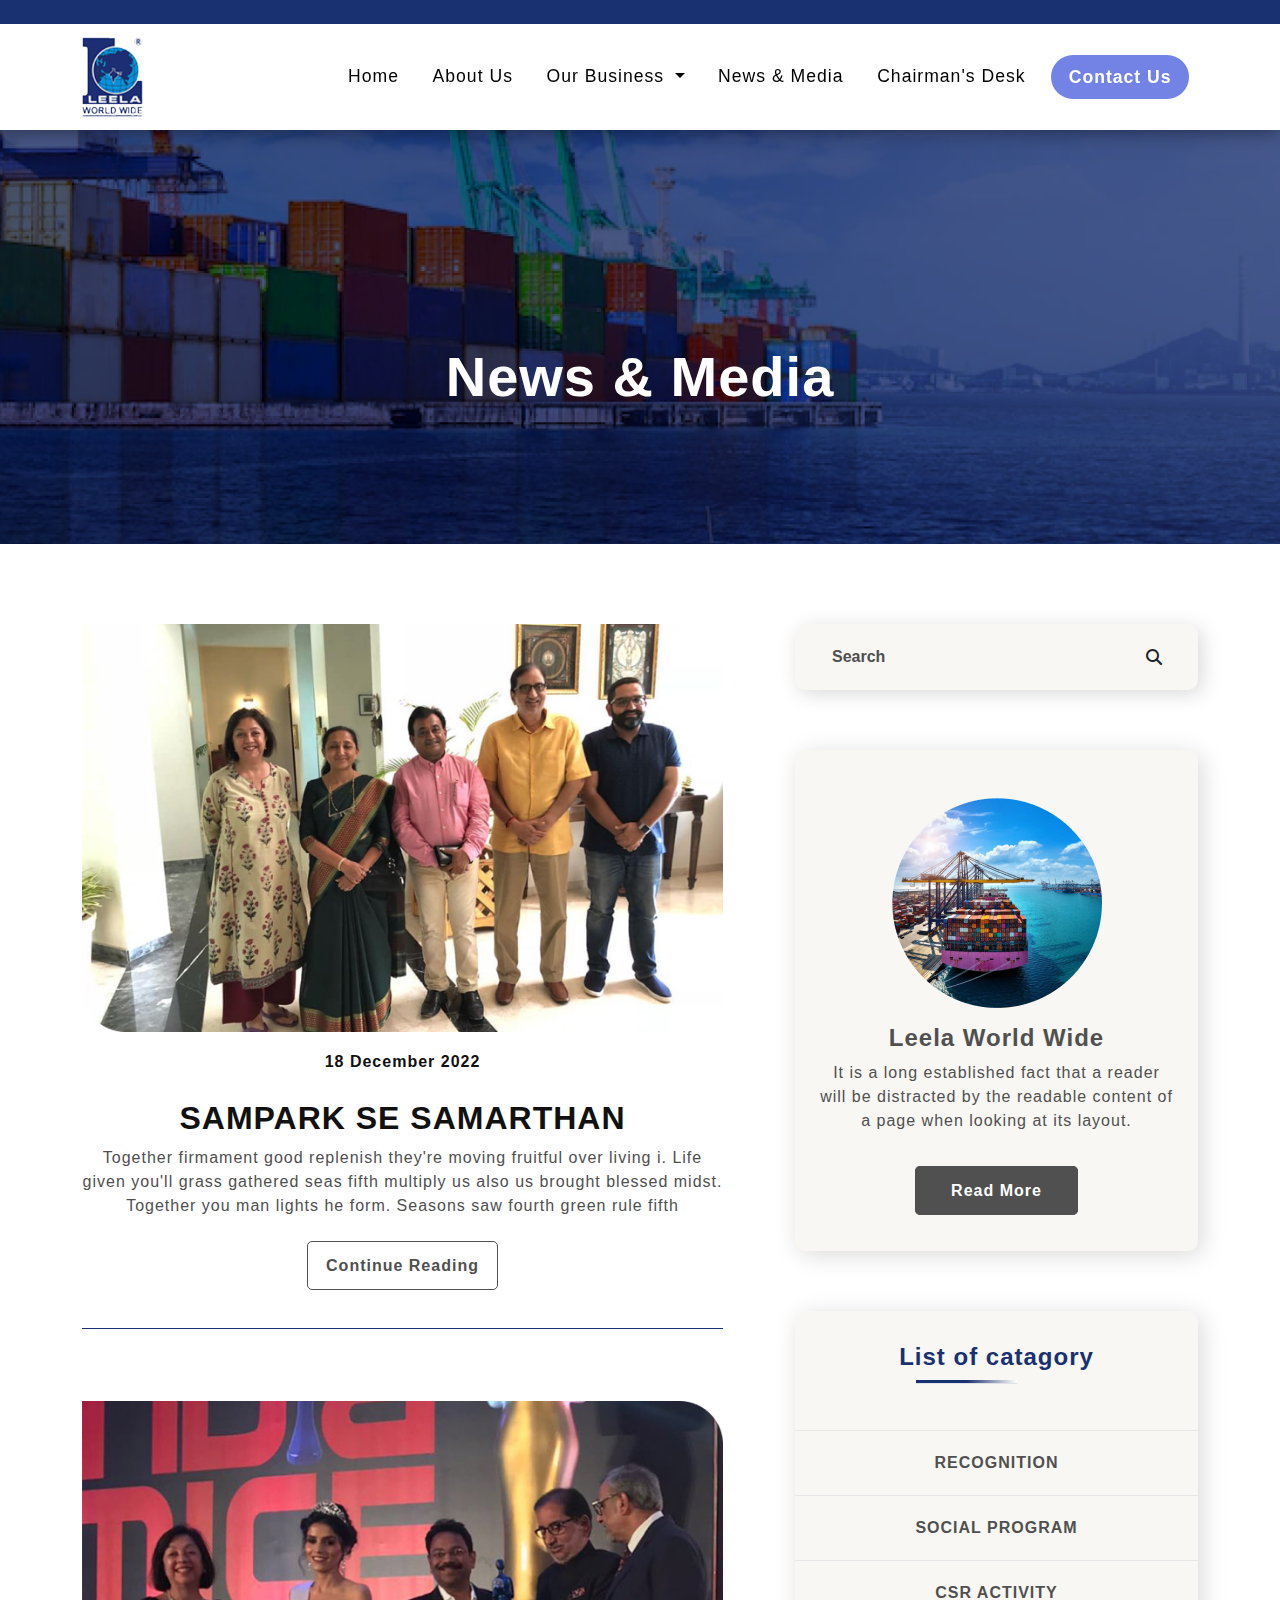
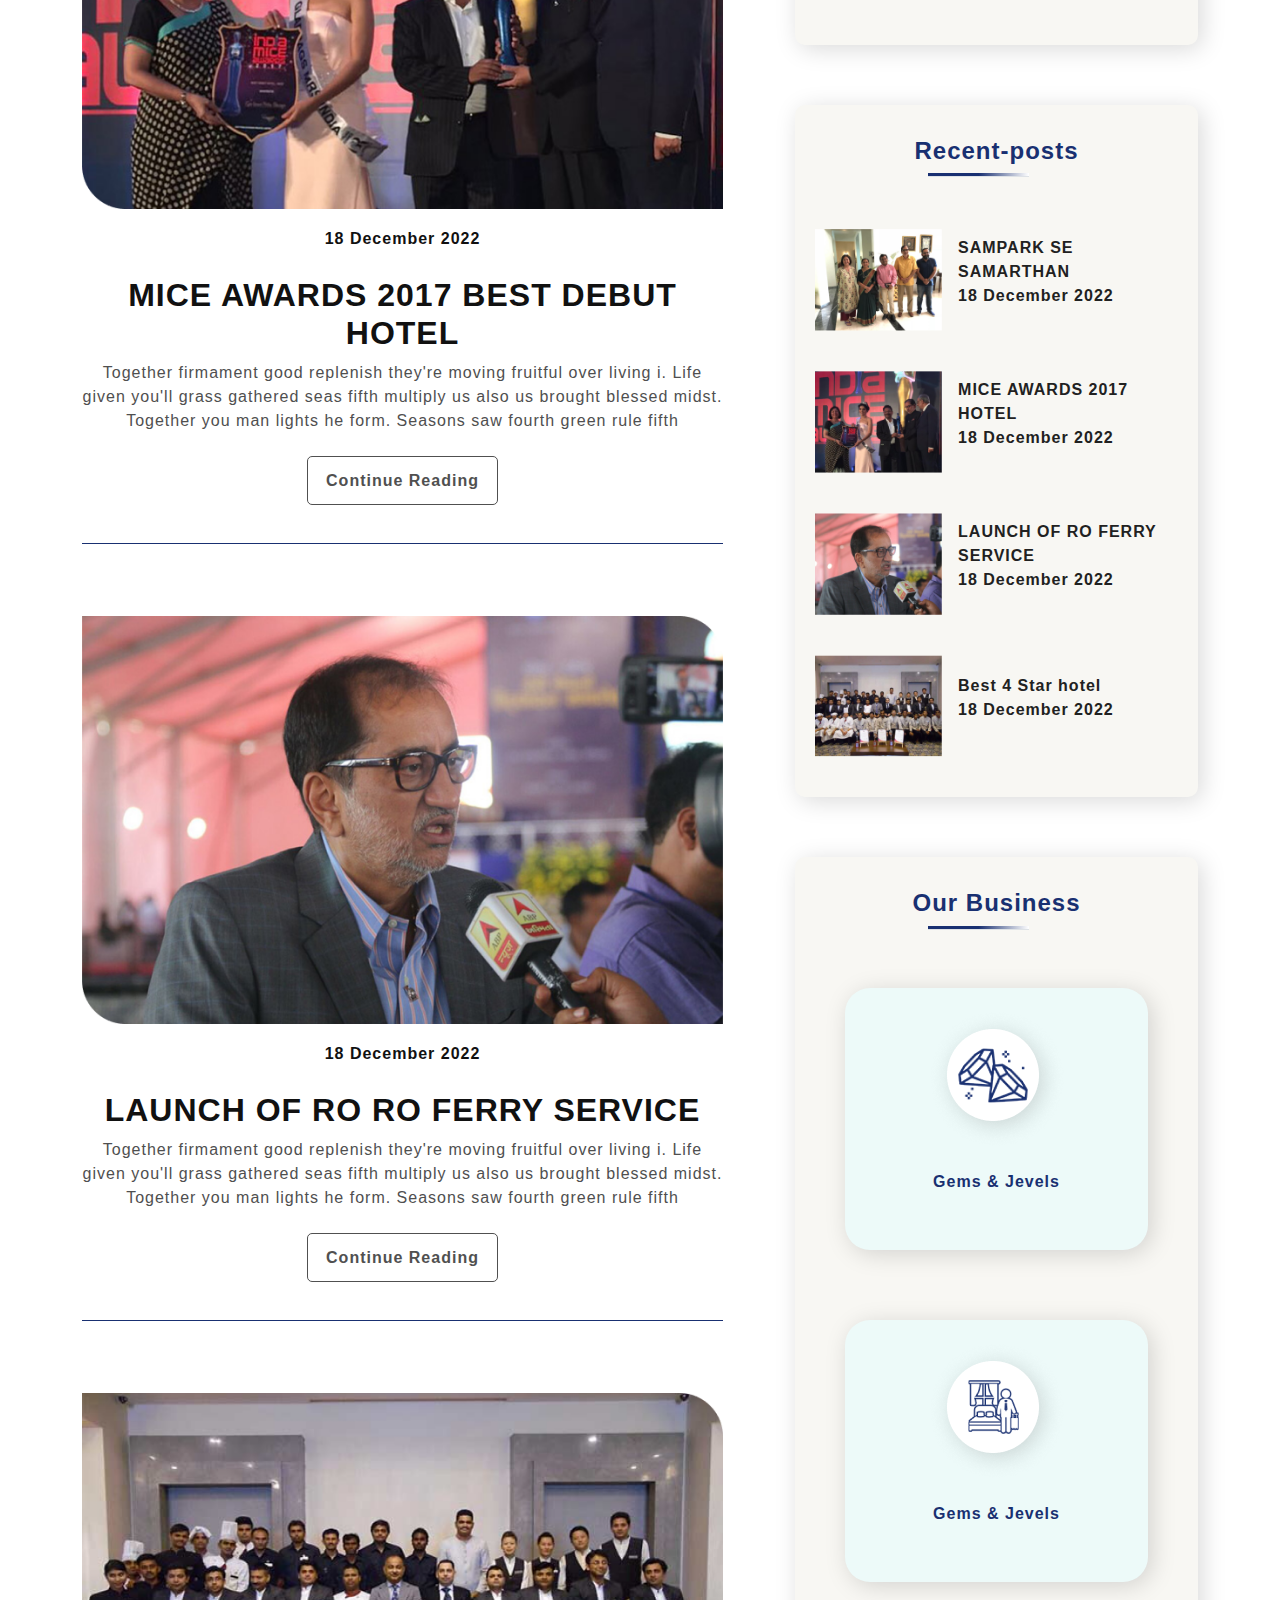
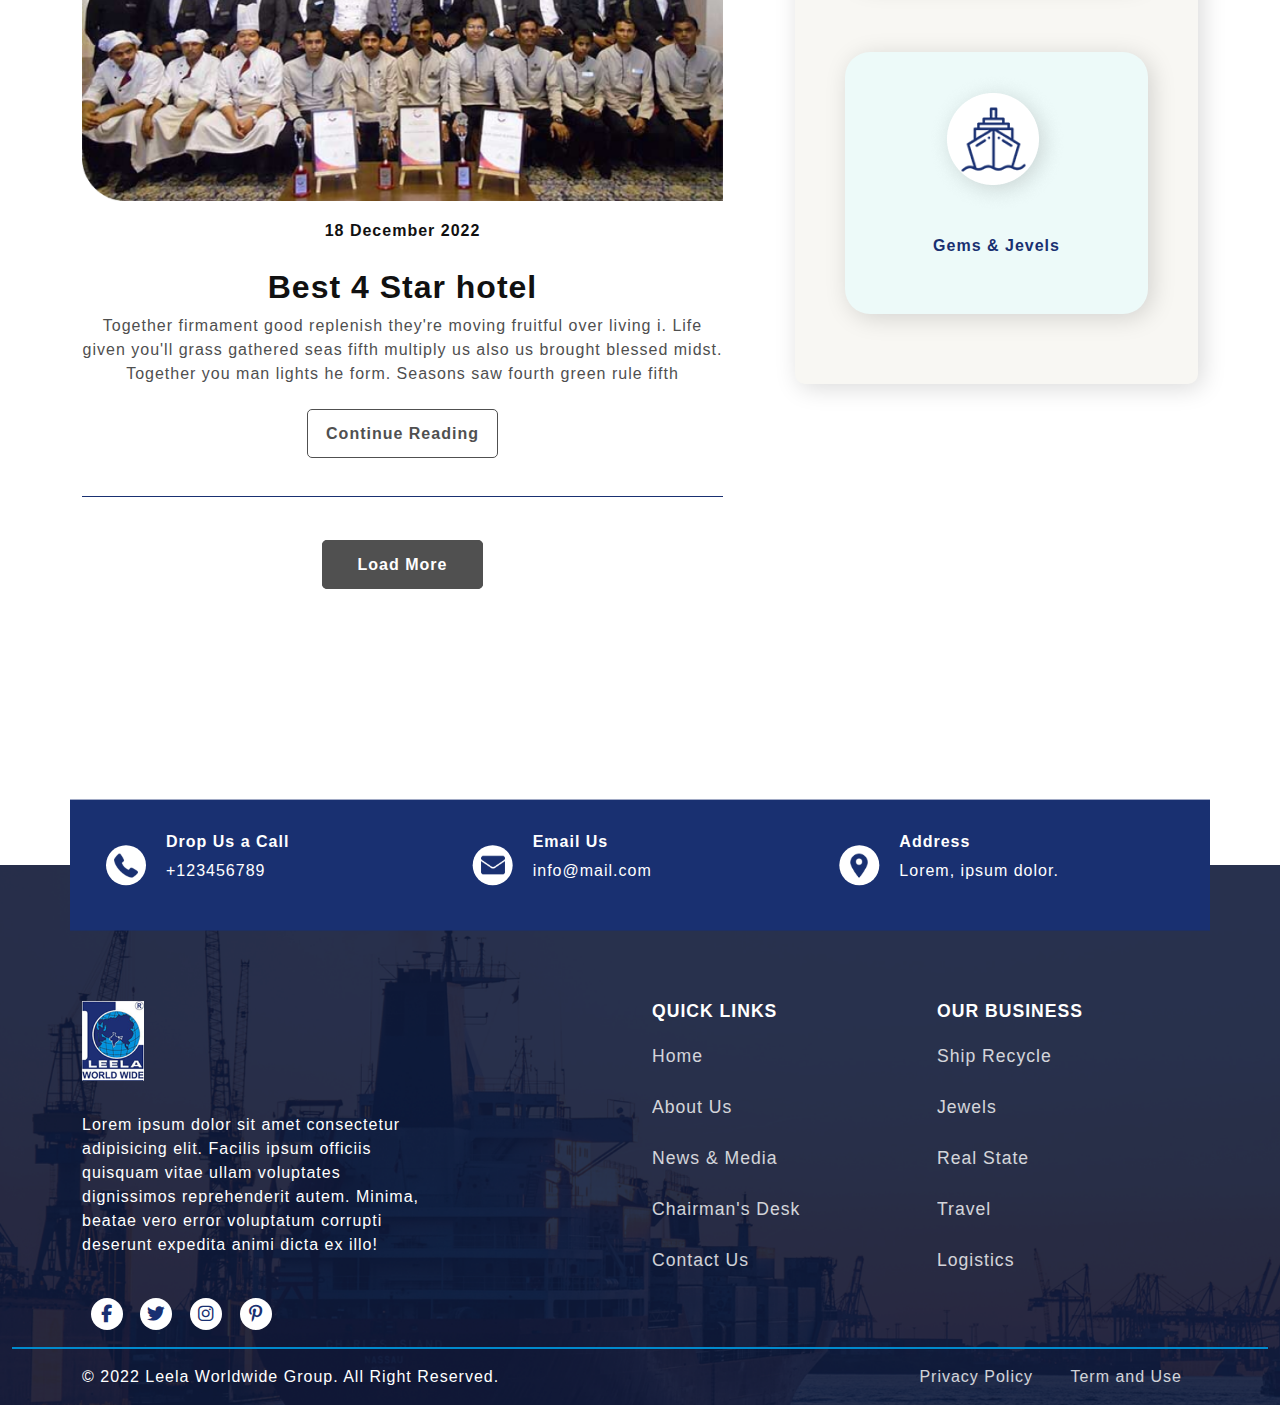
<file: blog.html>
<!DOCTYPE html>
<html lang="en">
  <head>
    <meta charset="UTF-8" />
    <meta http-equiv="X-UA-Compatible" content="IE=edge" />
    <meta name="viewport" content="width=device-width, initial-scale=1.0" />
    <title>Leela - Blog</title>

    <!-- Font Awesome CDN -->
    <link
      rel="stylesheet"
      href="https://cdnjs.cloudflare.com/ajax/libs/font-awesome/6.2.0/css/all.min.css"
    />

    <!-- Bootstrap CSS -->
    <link
      href="https://cdn.jsdelivr.net/npm/bootstrap@5.0.2/dist/css/bootstrap.min.css"
      rel="stylesheet"
    />

    <!-- Custom CSS -->
    <link rel="stylesheet" href="style.css" />
  </head>
  <body>
    <!-- Header Section HTML Start -->

    <nav class="navbar navbar-expand-lg navbar-light">
      <div class="container">
        <a class="navbar-brand" href="#"><img src="img/Logo.png" alt="" /></a>
        <button
          class="navbar-toggler"
          type="button"
          data-bs-toggle="collapse"
          data-bs-target="#navbarSupportedContent"
          aria-controls="navbarSupportedContent"
          aria-expanded="false"
          aria-label="Toggle navigation"
        >
          <span class="navbar-toggler-icon"></span>
        </button>
        <div class="collapse navbar-collapse" id="navbarSupportedContent">
          <ul class="navbar-nav ms-auto mb-2 mb-lg-0">
            <li class="nav-item">
              <a class="nav-link active" aria-current="page" href="#">Home</a>
            </li>
            <li class="nav-item">
              <a class="nav-link" href="#">About Us</a>
            </li>
            <li class="nav-item dropdown">
              <a
                class="nav-link dropdown-toggle"
                href="#"
                id="navbarDropdown"
                role="button"
                data-bs-toggle="dropdown"
                aria-expanded="false"
              >
                Our Business
              </a>
              <ul class="dropdown-menu" aria-labelledby="navbarDropdown">
                <li><a class="dropdown-item" href="#">Ship Recycling</a></li>
                <li><hr class="dropdown-divider" /></li>
                <li><a class="dropdown-item" href="#">Gems & Jevels</a></li>
              </ul>
            </li>
            <li class="nav-item">
              <a class="nav-link" href="#">News & Media</a>
            </li>
            <li class="nav-item">
              <a class="nav-link" href="#">Chairman's Desk</a>
            </li>
            <li class="nav-item">
              <a class="nav-link con-btn" href="#">Contact Us</a>
            </li>
          </ul>
        </div>
      </div>
    </nav>

    <!-- Header Section HTML End -->

    <!-- Blog Hero Section HTML Start -->

    <section id="Blog-hero">
      <div class="blog-hero-wrapper">
        <h2>News & Media</h2>
      </div>
    </section>

    <!-- Blog Hero Section HTML End -->

    <!-- Blog Main Section HTML Start -->

    <section id="Blog-main">
      <div class="blog-main-wrapper">
        <div class="container">
          <div class="row">
            <div class="col-lg-7">
              <div class="blog-news">
                <div class="news-card">
                  <img class="img-fluid" src="img/news1.png" alt="news1" />
                  <h6>18 December 2022</h6>
                  <h3>SAMPARK SE SAMARTHAN</h3>
                  <p>
                    Together firmament good replenish they're moving fruitful
                    over living i. Life given you'll grass gathered seas fifth
                    multiply us also us brought blessed midst. Together you man
                    lights he form. Seasons saw fourth green rule fifth
                  </p>
                  <a href="#">Continue Reading</a>
                </div>
                <div class="news-card mt-5 pt-4">
                  <img class="img-fluid" src="img/news2.png" alt="news2" />
                  <h6>18 December 2022</h6>
                  <h3>MICE AWARDS 2017 BEST DEBUT HOTEL</h3>
                  <p>
                    Together firmament good replenish they're moving fruitful
                    over living i. Life given you'll grass gathered seas fifth
                    multiply us also us brought blessed midst. Together you man
                    lights he form. Seasons saw fourth green rule fifth
                  </p>
                  <a href="#">Continue Reading</a>
                </div>
                <div class="news-card mt-5 pt-4">
                  <img class="img-fluid" src="img/news3.png" alt="news3" />
                  <h6>18 December 2022</h6>
                  <h3>LAUNCH OF RO RO FERRY SERVICE</h3>
                  <p>
                    Together firmament good replenish they're moving fruitful
                    over living i. Life given you'll grass gathered seas fifth
                    multiply us also us brought blessed midst. Together you man
                    lights he form. Seasons saw fourth green rule fifth
                  </p>
                  <a href="#">Continue Reading</a>
                </div>
                <div class="news-card mt-5 pt-4">
                  <img class="img-fluid" src="img/news4.png" alt="news4" />
                  <h6>18 December 2022</h6>
                  <h3>Best 4 Star hotel</h3>
                  <p>
                    Together firmament good replenish they're moving fruitful
                    over living i. Life given you'll grass gathered seas fifth
                    multiply us also us brought blessed midst. Together you man
                    lights he form. Seasons saw fourth green rule fifth
                  </p>
                  <a href="#">Continue Reading</a>
                </div>
              </div>
              <div class="load-more-btn text-center mt-5 pt-2">
                <a href="#">Load More</a>
              </div>
            </div>
            <div class="col-lg-5">
              <div class="blog-sidebar ms-lg-5">
                <div class="news-search mt-5 mt-lg-0 pt-5 pt-lg-0">
                  <div class="search-field w-100 d-flex align-items-center">
                    <input type="text" placeholder="Search" />
                    <i class="fa-solid fa-magnifying-glass"></i>
                  </div>
                </div>
                <div class="sidebar-news text-center">
                  <img src="img/sidebar-news.png" alt="sidebar-news" />
                  <h4>Leela World Wide</h4>
                  <p>
                    It is a long established fact that a reader will be
                    distracted by the readable content of a page when looking at
                    its layout.
                  </p>
                  <div class="load-more-btn">
                    <a href="#">Read More</a>
                  </div>
                </div>
                <div class="news-category">
                  <h3>List of catagory</h3>
                  <div class="border-bottom"></div>
                  <ul>
                    <li><a href="#">RECOGNITION</a></li>
                    <li><a href="#">SOCIAL PROGRAM</a></li>
                    <li><a href="#">CSR ACTIVITY</a></li>
                  </ul>
                </div>
                <div class="recent-posts">
                  <h3>Recent-posts</h3>
                  <div class="border-bottom"></div>
                  <div class="recent-post d-flex align-items-center mt-5 pt-3">
                    <div class="recent-post-img">
                      <img
                        class="img-fluid"
                        src="img/recent-post1.png"
                        alt="recent-post1"
                      />
                    </div>
                    <div class="recent-post-content ps-3">
                      <a href="#">SAMPARK SE SAMARTHAN</a>
                      <p>18 December 2022</p>
                    </div>
                  </div>
                  <div class="recent-post d-flex align-items-center">
                    <div class="recent-post-img">
                      <img
                        class="img-fluid"
                        src="img/recent-post2.png"
                        alt="recent-post2"
                      />
                    </div>
                    <div class="recent-post-content ps-3">
                      <a href="#">MICE AWARDS 2017 HOTEL</a>
                      <p>18 December 2022</p>
                    </div>
                  </div>
                  <div class="recent-post d-flex align-items-center">
                    <div class="recent-post-img">
                      <img
                        class="img-fluid"
                        src="img/recent-post3.png"
                        alt="recent-post3"
                      />
                    </div>
                    <div class="recent-post-content ps-3">
                      <a href="#">LAUNCH OF RO FERRY SERVICE</a>
                      <p>18 December 2022</p>
                    </div>
                  </div>
                  <div class="recent-post d-flex align-items-center">
                    <div class="recent-post-img">
                      <img
                        class="img-fluid"
                        src="img/recent-post4.png"
                        alt="recent-post4"
                      />
                    </div>
                    <div class="recent-post-content ps-3">
                      <a href="#">Best 4 Star hotel</a>
                      <p>18 December 2022</p>
                    </div>
                  </div>
                </div>
                <div class="business position-relative">
                  <h3>Our Business</h3>
                  <div class="border-bottom"></div>
                  <div class="business-card position-relative">
                    <img src="img/gems.png" alt="gems" />
                    <p>Gems & Jevels</p>
                    <div class="business-link">
                      <a href="#"><i class="fa-solid fa-chevron-right"></i></a>
                    </div>
                  </div>
                  <div class="business-card position-relative">
                    <img src="img/hospitality.png" alt="hospitality" />
                    <p>Gems & Jevels</p>
                    <div class="business-link">
                      <a href="#"><i class="fa-solid fa-chevron-right"></i></a>
                    </div>
                  </div>
                  <div class="business-card position-relative">
                    <img src="img/ship-recycling.png" alt="ship-recycling" />
                    <p>Gems & Jevels</p>
                    <div class="business-link">
                      <a href="#"><i class="fa-solid fa-chevron-right"></i></a>
                    </div>
                  </div>
                </div>
              </div>
            </div>
          </div>
        </div>
      </div>
    </section>

    <!-- Blog Main Section HTML End -->

    <!-- Footer Section HTML Start -->

    <section class="container-fluid sec7">
      <div class="container contact">
        <div class="row justify-content-center">
          <div class="col-md-4">
            <img src="img/tele.png" alt="" />
            <div>
              <h5>Drop Us a Call</h5>
              <p>+123456789</p>
            </div>
          </div>
          <div class="col-md-4">
            <img src="img/email.png" alt="" />
            <div>
              <h5>Email Us</h5>
              <p>info@mail.com</p>
            </div>
          </div>
          <div class="col-md-4">
            <img src="img/location.png" alt="" />
            <div>
              <h5>Address</h5>
              <p>Lorem, ipsum dolor.</p>
            </div>
          </div>
        </div>
      </div>
    </section>
    <footer class="container-fluid">
      <div class="container py-2">
        <div class="row">
          <div class="col-md-6">
            <img src="img/footerlogo.png" alt="" class="logo" />
            <p>
              Lorem ipsum dolor sit amet consectetur adipisicing elit. Facilis
              ipsum officiis quisquam vitae ullam voluptates dignissimos
              reprehenderit autem. Minima, beatae vero error voluptatum corrupti
              deserunt expedita animi dicta ex illo!
            </p>
          </div>
          <div class="col-md-3">
            <h5>QUICK LINKS</h5>
            <a href="">Home</a>
            <a href="">About Us</a>
            <a href="">News & Media</a>
            <a href="">Chairman's Desk</a>
            <a href="">Contact Us</a>
          </div>
          <div class="col-md-3">
            <h5>OUR BUSINESS</h5>
            <a href="">Ship Recycle</a>
            <a href="">Jewels</a>
            <a href="">Real State</a>
            <a href="">Travel</a>
            <a href="">Logistics</a>
          </div>
        </div>
        <div class="row">
          <div class="icons justify-content-md-start justify-content-center">
            <a href=""><i class="fab fa-facebook-f"></i></a>
            <a href=""><i class="fab fa-twitter"></i></a>
            <a href=""><i class="fab fa-instagram"></i></a>
            <a href=""><i class="fab fa-pinterest-p"></i></a>
          </div>
        </div>
      </div>
      <div class="copyright container-fluid">
        <div class="container">
          <p>© 2022 Leela Worldwide Group. All Right Reserved.</p>
          <div>
            <a href="">Privacy Policy</a>
            <a href="">Term and Use </a>
          </div>
        </div>
      </div>
    </footer>

    <!-- Footer Section HTML End -->

    <!-- Bootstrap JavaScript -->
    <script src="https://cdn.jsdelivr.net/npm/bootstrap@5.0.2/dist/js/bootstrap.bundle.min.js"></script>

    <!-- Custom JavaScript -->
    <script src="js/script.js"></script>
  </body>
</html>
</file>
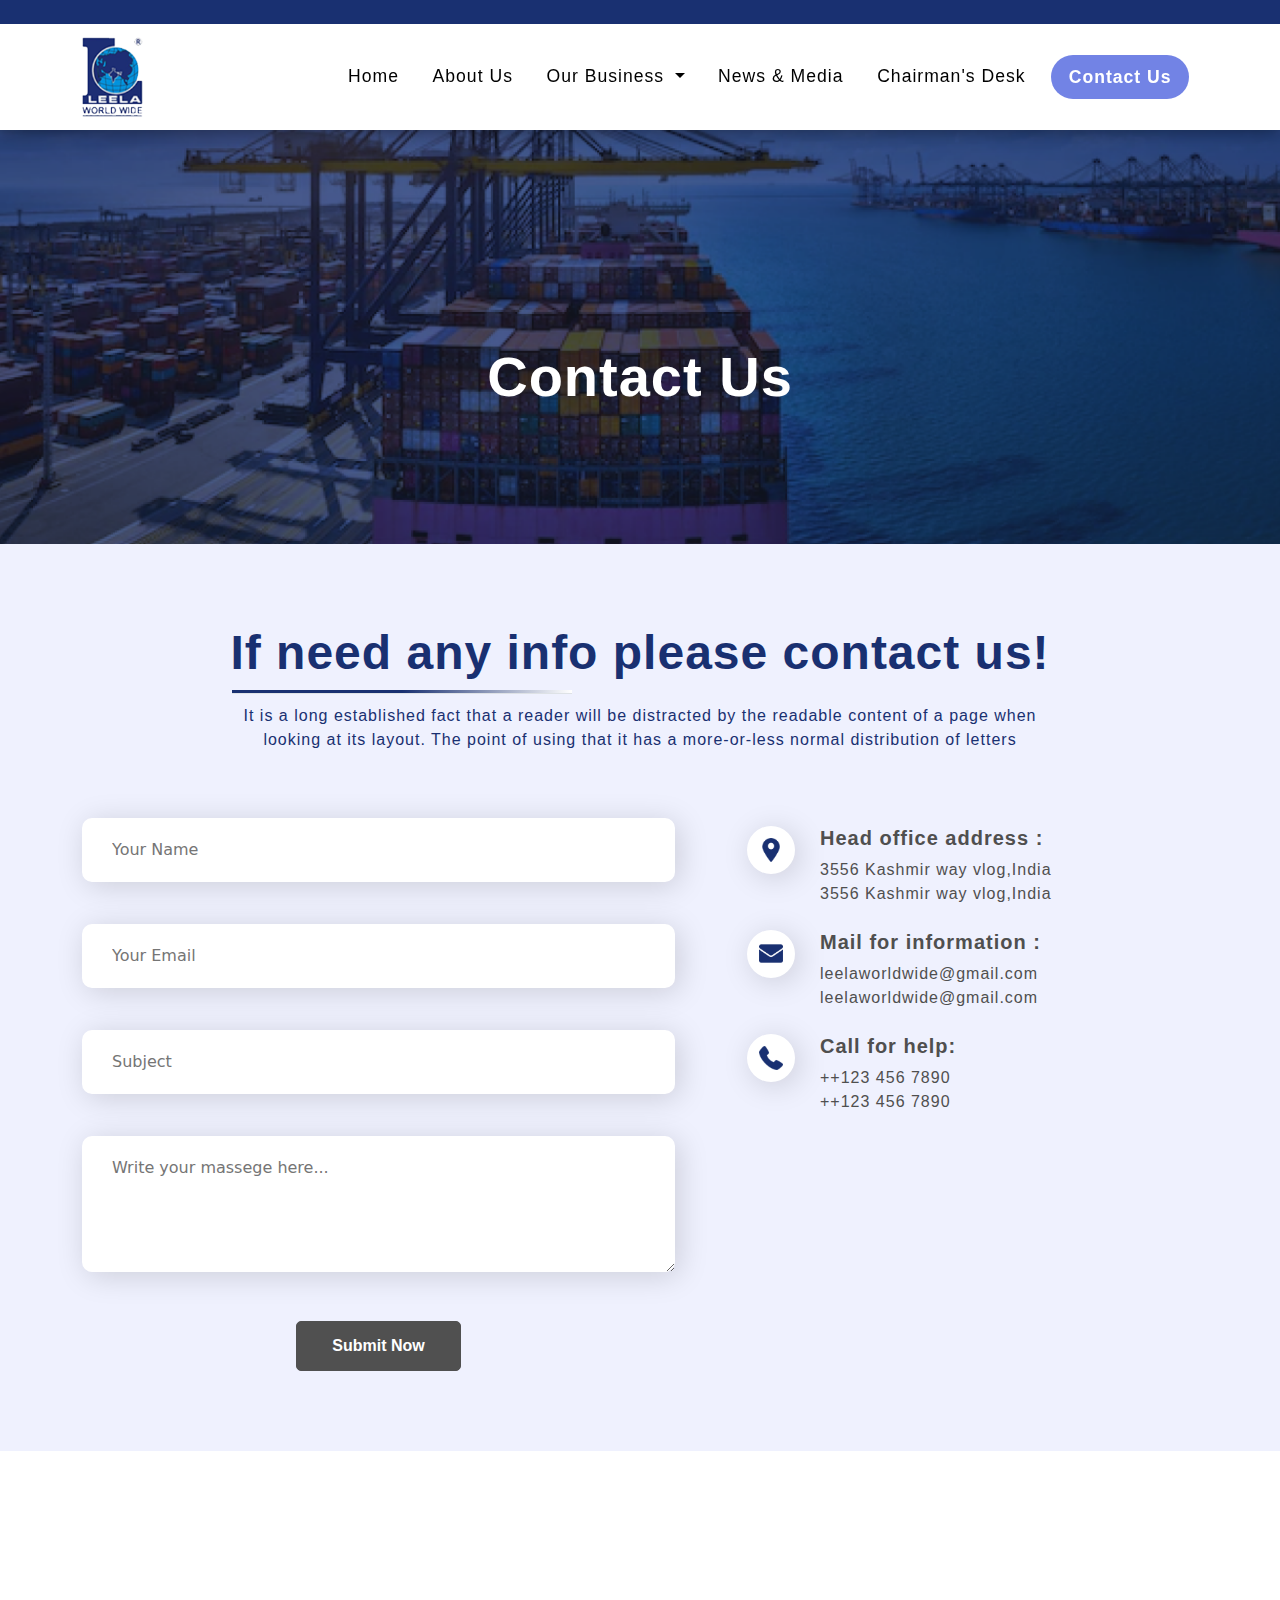
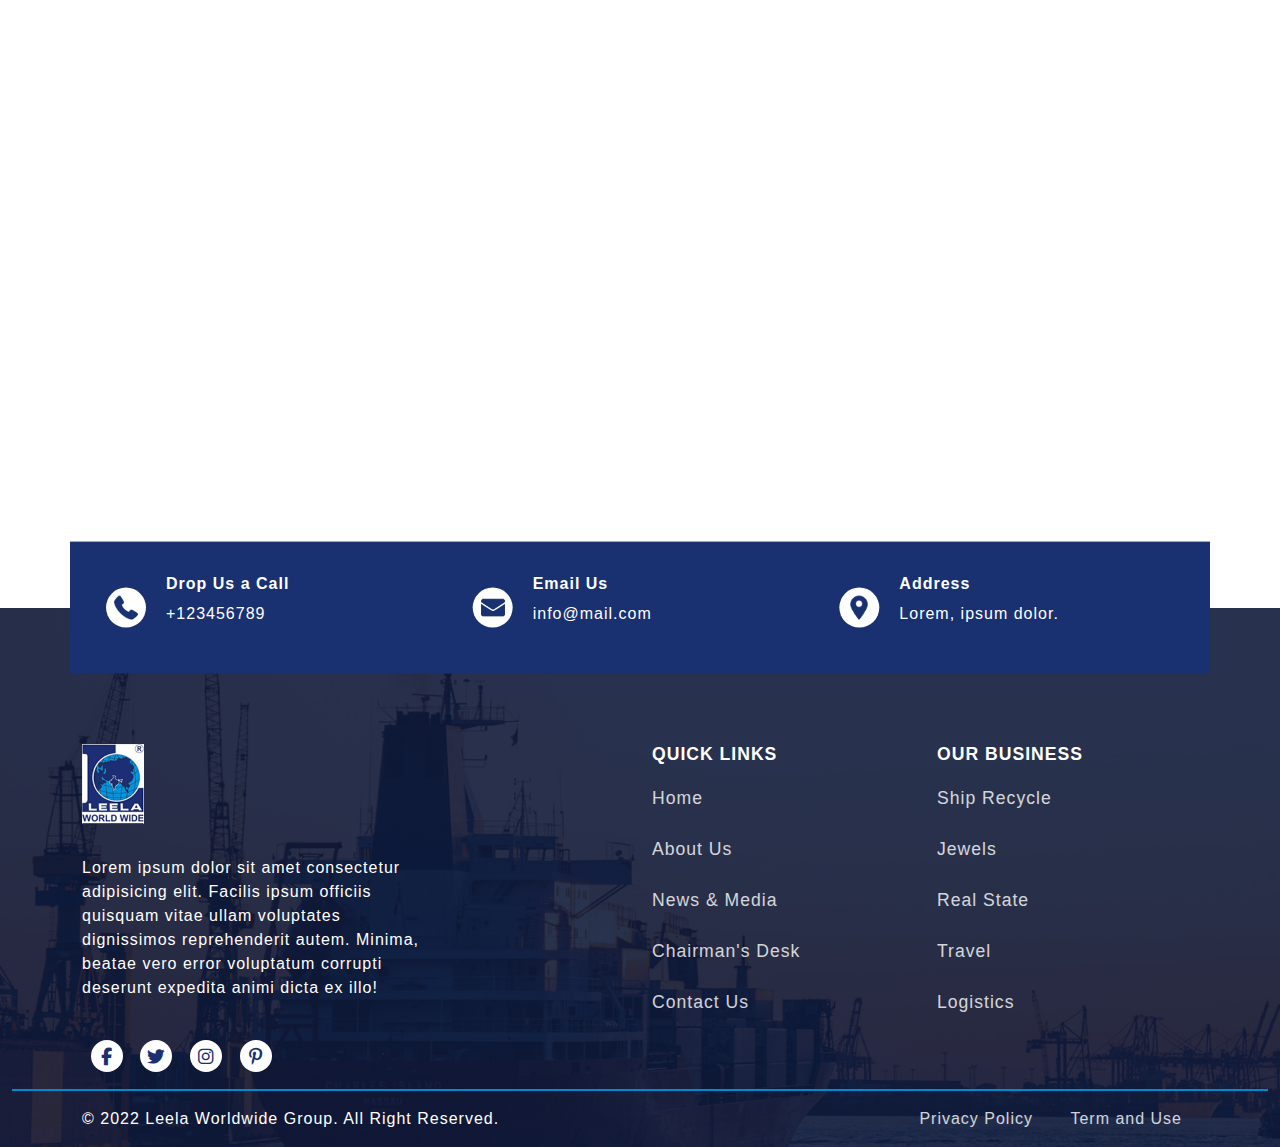
<file: contact.html>
<!DOCTYPE html>
<html lang="en">
  <head>
    <meta charset="UTF-8" />
    <meta http-equiv="X-UA-Compatible" content="IE=edge" />
    <meta name="viewport" content="width=device-width, initial-scale=1.0" />
    <title>Leela - Contact</title>

    <!-- Font Awesome CDN -->
    <link
      rel="stylesheet"
      href="https://cdnjs.cloudflare.com/ajax/libs/font-awesome/6.2.0/css/all.min.css"
    />

    <!-- Bootstrap CSS -->
    <link
      href="https://cdn.jsdelivr.net/npm/bootstrap@5.0.2/dist/css/bootstrap.min.css"
      rel="stylesheet"
    />

    <!-- Custom CSS -->
    <link rel="stylesheet" href="style.css" />
  </head>
  <body>
    <!-- Header Section HTML Start -->

    <nav class="navbar navbar-expand-lg navbar-light">
      <div class="container">
        <a class="navbar-brand" href="#"><img src="img/Logo.png" alt="" /></a>
        <button
          class="navbar-toggler"
          type="button"
          data-bs-toggle="collapse"
          data-bs-target="#navbarSupportedContent"
          aria-controls="navbarSupportedContent"
          aria-expanded="false"
          aria-label="Toggle navigation"
        >
          <span class="navbar-toggler-icon"></span>
        </button>
        <div class="collapse navbar-collapse" id="navbarSupportedContent">
          <ul class="navbar-nav ms-auto mb-2 mb-lg-0">
            <li class="nav-item">
              <a class="nav-link active" aria-current="page" href="#">Home</a>
            </li>
            <li class="nav-item">
              <a class="nav-link" href="#">About Us</a>
            </li>
            <li class="nav-item dropdown">
              <a
                class="nav-link dropdown-toggle"
                href="#"
                id="navbarDropdown"
                role="button"
                data-bs-toggle="dropdown"
                aria-expanded="false"
              >
                Our Business
              </a>
              <ul class="dropdown-menu" aria-labelledby="navbarDropdown">
                <li><a class="dropdown-item" href="#">Ship Recycling</a></li>
                <li><hr class="dropdown-divider" /></li>
                <li><a class="dropdown-item" href="#">Gems & Jevels</a></li>
              </ul>
            </li>
            <li class="nav-item">
              <a class="nav-link" href="#">News & Media</a>
            </li>
            <li class="nav-item">
              <a class="nav-link" href="#">Chairman's Desk</a>
            </li>
            <li class="nav-item">
              <a class="nav-link con-btn" href="#">Contact Us</a>
            </li>
          </ul>
        </div>
      </div>
    </nav>

    <!-- Header Section HTML End -->

    <!-- Contact Hero Section HTML Start -->

    <section id="Contact-hero">
      <div class="contact-hero-wrapper">
        <h2>Contact Us</h2>
      </div>
    </section>

    <!-- Contact Hero Section HTML End -->

    <!-- Contact Information Section HTML Start -->

    <section id="Contact-info">
      <div class="container">
        <div class="contact-text">
          <h2>If need any info please contact us!</h2>
          <div class="border-bottom"></div>
          <p>
            It is a long established fact that a reader will be distracted by
            the readable content of a page when looking at its layout. The point
            of using that it has a more-or-less normal distribution of letters
          </p>
        </div>
        <div class="row">
          <div class="col-lg-7">
            <div class="contact-form text-center me-lg-5">
              <form>
                <input type="text" placeholder="Your Name" />
                <input type="email" placeholder="Your Email" />
                <input type="text" placeholder="Subject" />
                <textarea
                  cols="30"
                  rows="4"
                  placeholder="Write your massege here..."
                ></textarea>
                <button class="load-more-btn" type="button">Submit Now</button>
              </form>
            </div>
          </div>
          <div class="col-lg-5">
            <div class="contact-information mt-5 mt-lg-0">
              <div class="d-flex pt-2">
                <div class="contact-icon">
                  <img src="img/location.png" alt="location" />
                </div>
                <div>
                  <h4>Head office address :</h4>
                  <p>
                    3556 Kashmir way vlog,India <br />3556 Kashmir way
                    vlog,India
                  </p>
                </div>
              </div>
              <div class="d-flex pt-2">
                <div class="contact-icon">
                  <img src="img/email.png" alt="email" />
                </div>
                <div>
                  <h4>Mail for information :</h4>
                  <p>leelaworldwide@gmail.com <br />leelaworldwide@gmail.com</p>
                </div>
              </div>
              <div class="d-flex pt-2">
                <div class="contact-icon">
                  <img src="img/tele.png" alt="tele" />
                </div>
                <div>
                  <h4>Call for help:</h4>
                  <p>++123 456 7890 <br />++123 456 7890</p>
                </div>
              </div>
            </div>
          </div>
        </div>
      </div>
    </section>

    <!-- Contact Information Section HTML End -->

    <!-- Contact Map Section HTML Start -->

    <section id="Contact-map">
      <div class="contact-map">
        <iframe
          src="https://www.google.com/maps/embed?pb=!1m18!1m12!1m3!1d3777126.5237009493!2d69.0737563462095!3d22.406427449860807!2m3!1f0!2f0!3f0!3m2!1i1024!2i768!4f13.1!3m3!1m2!1s0x3959051f5f0ef795%3A0x861bd887ed54522e!2sGujarat%2C%20India!5e0!3m2!1sen!2sbd!4v1667105797111!5m2!1sen!2sbd"
          style="border: 0"
          allowfullscreen=""
          loading="lazy"
          referrerpolicy="no-referrer-when-downgrade"
        ></iframe>
      </div>
    </section>

    <!-- Contact Map Section HTML End -->

    <!-- Footer Section HTML Start -->

    <section class="container-fluid sec7 footer-contact">
      <div class="container contact">
        <div class="row justify-content-center">
          <div class="col-md-4">
            <img src="img/tele.png" alt="" />
            <div>
              <h5>Drop Us a Call</h5>
              <p>+123456789</p>
            </div>
          </div>
          <div class="col-md-4">
            <img src="img/email.png" alt="" />
            <div>
              <h5>Email Us</h5>
              <p>info@mail.com</p>
            </div>
          </div>
          <div class="col-md-4">
            <img src="img/location.png" alt="" />
            <div>
              <h5>Address</h5>
              <p>Lorem, ipsum dolor.</p>
            </div>
          </div>
        </div>
      </div>
    </section>
    <footer class="container-fluid">
      <div class="container py-2">
        <div class="row">
          <div class="col-md-6">
            <img src="img/footerlogo.png" alt="" class="logo" />
            <p>
              Lorem ipsum dolor sit amet consectetur adipisicing elit. Facilis
              ipsum officiis quisquam vitae ullam voluptates dignissimos
              reprehenderit autem. Minima, beatae vero error voluptatum corrupti
              deserunt expedita animi dicta ex illo!
            </p>
          </div>
          <div class="col-md-3">
            <h5>QUICK LINKS</h5>
            <a href="">Home</a>
            <a href="">About Us</a>
            <a href="">News & Media</a>
            <a href="">Chairman's Desk</a>
            <a href="">Contact Us</a>
          </div>
          <div class="col-md-3">
            <h5>OUR BUSINESS</h5>
            <a href="">Ship Recycle</a>
            <a href="">Jewels</a>
            <a href="">Real State</a>
            <a href="">Travel</a>
            <a href="">Logistics</a>
          </div>
        </div>
        <div class="row">
          <div class="icons justify-content-md-start justify-content-center">
            <a href=""><i class="fab fa-facebook-f"></i></a>
            <a href=""><i class="fab fa-twitter"></i></a>
            <a href=""><i class="fab fa-instagram"></i></a>
            <a href=""><i class="fab fa-pinterest-p"></i></a>
          </div>
        </div>
      </div>
      <div class="copyright container-fluid">
        <div class="container">
          <p>© 2022 Leela Worldwide Group. All Right Reserved.</p>
          <div>
            <a href="">Privacy Policy</a>
            <a href="">Term and Use </a>
          </div>
        </div>
      </div>
    </footer>

    <!-- Footer Section HTML End -->

    <!-- Bootstrap JavaScript -->
    <script src="https://cdn.jsdelivr.net/npm/bootstrap@5.0.2/dist/js/bootstrap.bundle.min.js"></script>

    <!-- Custom JavaScript -->
    <script src="js/script.js"></script>
  </body>
</html>
</file>
<file: style.css>
@import url(./Fonts/font.css);

body {
  letter-spacing: 1px;
}

.section-title h2 {
  font-family: "financer", sans-serif;
  font-size: 4rem;
  font-weight: 700;
  text-align: center;
  color: #193071;
}

.navbar {
  position: fixed;
  width: 100%;
  z-index: 20;
  box-shadow: 0 0 20px rgba(0, 0, 0, 0.5);
  min-height: 6rem;
  border-top: 1.5rem solid #193071;
  background: white !important;
}

nav img {
  height: 5rem;
}

nav .nav-link {
  margin: 0 0.5em;
  color: black;
  font-family: "financer", sans-serif;
  font-weight: 300;
  font-size: 1.1rem;
  transition: all 0.5s ease;
}

nav .con-btn {
  display: block;
  background: #7283e5;
  padding: 0.5em 1em !important;
  border-radius: 2em;
  color: white !important;
  font-weight: bold;
  transition: 0.5s all ease;
}

nav .nav-link:hover {
  color: #193071 !important;
}

nav .con-btn:hover {
  color: white !important;
  background: #193071;
}

.navbar-toggler span {
  display: block;
  position: relative;
  width: 25px;
  height: 1px;
  background: #193071;
}

.navbar-toggler.active span {
  background: transparent;
}

.navbar-toggler span::before,
.navbar-toggler span::after {
  position: absolute;
  content: "";
  left: 0;
  top: 0;
  width: 100%;
  height: 100%;
  background: #193071;
  transition: all 0.3s ease-in-out;
}

.navbar-toggler span::before {
  transform: translateY(-7px);
}

.navbar-toggler span::after {
  transform: translateY(7px);
}

.navbar-toggler.active span::before {
  transform: rotate(45deg);
}

.navbar-toggler.active span::after {
  transform: rotate(-45deg);
}

.navbar-light .navbar-toggler {
  border: none;
}

.navbar-toggler:focus {
  box-shadow: none;
  background: none;
  border: none;
}

.sec1 {
  position: relative;
  padding: 0;
  padding-top: 5rem;
}

.sec1 .sec1Swiper .swiper-slide {
  display: flex;
  align-items: center;
  flex-direction: column;
  justify-content: center;
  text-align: center;
  padding: 5rem 0;
  aspect-ratio: 2;
  position: relative;
}

.sec1 .sec1Swiper .swiper-slide .deskbg {
  position: absolute;
  z-index: -1;
  top: 0;
  left: 0;
  height: 100%;
  width: 100%;
  object-fit: cover;
}

.sec1 .sec1Swiper .swiper-slide .mobbg {
  display: none;
}

.sec1 .sec1Swiper .swiper-slide img {
  height: 4rem;
}

.sec1 .sec1Swiper .swiper-slide h1 {
  font-family: "financer", sans-serif;
  font-weight: 600;
  color: white;
  margin: 1rem 0;
}

.sec1 .sec1Swiper .swiper-slide a {
  padding: 0.5em 1em;
  background-color: white;
  text-decoration: none;
  border-radius: 5px;
}

.sec1 .sec1Swiper .swiper-button-next,
.sec1 .sec1Swiper .swiper-button-prev {
  color: black;
  height: 2rem;
  width: 2rem;
  background: rgba(255, 255, 255, 0.5);
  border-radius: 50%;
  border: 3px solid white;
}

.sec1 .sec1Swiper .swiper-button-next::after,
.sec1 .sec1Swiper .swiper-button-prev::after {
  font-size: 1.1rem;
  font-weight: bolder;
}

.sec1 .sec1Swiper .swiper-pagination {
  padding: 1rem 0;
}

.sec1 .sec1Swiper .swiper-pagination span {
  background-color: white;
  opacity: 1 !important;
}

.sec1
  .sec1Swiper
  .swiper-pagination
  span.swiper-pagination-bullet.swiper-pagination-bullet-active.swiper-pagination-bullet-active-main {
  outline: 4px solid rgba(255, 255, 255, 0.507);
}

.sec2 .col-md-3 h2 {
  font-family: "financer", sans-serif;
  font-weight: 600;
  color: #193071;
}

.sec2 button {
  width: fit-content;
  background: none;
  border: none;
  font-size: 1.7rem;
  color: #193071;
}

.border-bottom {
  height: 4px;
  width: 50%;
  background: linear-gradient(to right, #193071, #193071, white);
}

.sec2 .sec2Swiper .swiper-slide img {
  width: 100%;
}

.sec2 .sec2Swiper .swiper-slide h4 {
  font-size: 1.7rem;
  font-family: "financer", sans-serif;
  font-weight: 600;
  margin-block: 0.75em;
}

.sec2 .sec2Swiper .swiper-slide p {
  font-size: 1rem;
  font-family: "financer", sans-serif;
  font-weight: 300;
  margin: 1em 0;
  opacity: 0.8;
  overflow: hidden;
  text-overflow: ellipsis;
  height: 4.5em;
}

.sec2 .sec2Swiper .swiper-slide a {
  color: black;
  font-family: "financer", sans-serif;
  font-size: 1.1rem;
  font-weight: 500;
  text-decoration: none;
}

.sec2 .sec2Swiper .swiper-slide a:hover {
  text-decoration: underline;
}

.sec3 {
  padding: 4rem 1rem;
}

.sec3 .col-md-3 h2 {
  font-family: "financer", sans-serif;
  font-weight: 600;
  color: #193071;
}

.sec3 .col-md-3 p {
  font-family: "financer", sans-serif;
  font-weight: 300;
  font-size: 1rem;
  margin: 1em 0;
  opacity: 0.8;
}

.sec3 button {
  border: 1px solid rgba(128, 128, 128, 0.475);
  background: none;
  padding: 0.25em 1em;
  color: rgb(66, 66, 66);
  margin-right: 0.5em;
  transition: 0.5s all;
  border-radius: 5px;
}

.sec3 button:hover {
  background: #193071;
  color: white;
}

.sec3 .sec3Swiper .swiper-wrapper {
  padding: 1rem 0;
}

.sec3 .sec3Swiper .swiper-slide {
  width: 240px;
}

.sec3 .sec3Swiper .swiper-slide .item {
  height: 200px;
  width: 100%;
  border: 1px solid rgba(128, 128, 128, 0.648);
  display: flex;
  align-items: center;
  justify-content: center;
  flex-direction: column;
  border-radius: 2rem;
}

.sec3 .sec3Swiper .swiper-slide .item p {
  margin-top: 0.5em;
  font-weight: 500;
}

.sec3 .sec3Swiper .swiper-slide .item img {
  height: 4rem;
}

.sec3 .sec3Swiper .swiper-slide .button-link {
  position: absolute;
  bottom: 0;
  left: 50%;
  transform: translate(-50%, 0%);
  opacity: 0;
  transition: 0.5s all;
}

.sec3 .sec3Swiper .swiper-slide .item:hover + .button-link,
.sec3 .sec3Swiper .swiper-slide .button-link:hover {
  transform: translate(-50%, 50%);
  opacity: 1;
}

.sec3 .sec3Swiper .swiper-slide .button-link a {
  height: 2rem;
  width: 2rem;
  display: grid;
  place-content: center;
  font-size: 1.1rem;
  text-decoration: none;
  background-color: #193071;
  color: white;
  border-radius: 50%;
}

.sec4 {
  padding: 4rem 0;
  position: relative;
}

.sec4 .bg {
  position: absolute;
  top: 0;
  left: 0;
  height: 100%;
  width: 100%;
  z-index: -1;
}

.sec4 .border-bottom {
  max-width: 150px;
}

.sec4 h2 {
  font-family: "financer", sans-serif;
  font-weight: 600;
  color: #193071;
}

.sec4 p {
  font-family: "financer", sans-serif;
  font-size: 1rem;
  font-weight: 500;
  margin: 0;
}

.sec4 .net {
  display: grid;
  grid-template-columns: 6em auto;
  align-items: center;
  border-left: 3px solid #018acd;
  margin: 1.5rem 0 2.5rem;
}

.sec4 .net p {
  margin: 0 1rem;
  font-family: "financer", sans-serif;
  font-weight: 600;
}

.sec4 .net h2 {
  margin: 0;
  color: #018acd;
  line-height: 0.8em;
}

.sec4 a {
  padding: 0.75em 1.5em;
  background: #193071;
  border-radius: 5px;
  color: white;
  text-decoration: none;
  transition: 0.5s all;
}

.sec4 a:hover {
  box-shadow: 0 0 10px rgba(0, 0, 0, 0.8);
}

.sec4 .mySwiper5 {
  padding: 3rem 0;
  background: #e9e9e9;
  transform: translateY(10rem);
  box-shadow: 0 10px 30px rgba(0, 0, 0, 0.326);
}

.sec4 .mySwiper5 .swiper-slide {
  width: 100px;
  display: flex;
  align-items: center;
  flex-direction: column;
  text-align: center;
}

.sec4 .mySwiper5 .swiper-slide img {
  height: 5.5rem;
  padding: 1rem;
}

.sec4 .mySwiper5 .swiper-slide p {
  font-family: "financer", sans-serif;
  font-weight: 600;
  margin: 0.5em 0 0;
}

.sec5 {
  padding: 7rem 1rem 5rem;
  margin-top: 3rem;
  position: relative;
}

.sec5 .bg {
  position: absolute;
  top: 10%;
  left: 0;
  width: 100%;
  object-fit: cover;
  z-index: -1;
}

.sec5 .row {
  flex-wrap: wrap-reverse;
}

.sec5 .coma {
  height: 4rem;
}

.sec5 p {
  font-family: "financer", sans-serif;
  font-weight: 500;
  font-size: 1rem;
  margin: 1.5rem 0;
}

.sec5 h5 {
  font-family: "financer", sans-serif;
  color: #018acd;
  font-weight: 600;
  margin: 0;
}

.sec5 h6 {
  font-family: "financer", sans-serif;
  font-weight: 700;
  font-size: 1em;
}

.sec5 .col-md-4 {
  position: relative;
  max-width: 400px;
  margin: auto;
}

.sec5 .col-md-4 img {
  width: 100%;
}

.sec5 .badge {
  background: url(img/polygon.png);
  background-size: contain;
  background-position: center;
  position: absolute;
  top: 0;
  left: 0;
  width: 40%;
  height: auto;
  aspect-ratio: 1;
  color: white;
  font-family: "financer", sans-serif;
  font-weight: 500;
  display: grid;
  place-content: center;
  font-size: min(1.1vw, 1.1rem);
}

.sec5 .badge span {
  font-weight: 600;
  font-size: min(3vw, 2.3rem);
  margin-top: 0.2em;
}

.sec6 {
  padding: 5rem 1rem;
  position: relative;
  background: #e2eaf97a;
}

.sec6 .bg {
  position: absolute;
  top: 0;
  left: 0;
  width: 100%;
  height: 100%;
  object-fit: cover;
  z-index: -1;
}

.sec6 h6 {
  font-family: "financer", sans-serif;
  font-weight: 600;
  color: #018acd;
}

.sec6 h2 {
  margin: 1em 0 0;
  font-family: "financer", sans-serif;
  font-weight: 600;
  color: #193071;
}

.sec6 .border-bottom {
  width: 200px;
  margin-block: 0.5rem 5rem;
}

.sec6 .row {
  justify-content: space-between;
}

.sec6 h3 {
  color: #018acd;
  font-family: "financer", sans-serif;
  font-weight: 600;
}

.sec6 p {
  font-family: "financer", sans-serif;
  font-weight: 600;
  font-size: 1rem;
}

.sec7 {
  padding: 8rem 1rem 10rem;
  position: relative;
}

.sec7 h2 {
  font-family: "financer", sans-serif;
  font-weight: 600;
  color: #193071;
}

.sec7 .border-bottom {
  width: 200px;
  margin: 0.5rem 0 3rem;
}

.sec7 .sec7Swiper .swiper-slide {
  max-width: 450px;
  width: 80vw;
}

.sec7 .sec7Swiper .swiper-slide h4 {
  font-size: 1.7rem;
  font-family: "financer", sans-serif;
  font-weight: 600;
  margin-block: 0.75em;
}

.sec7 .sec7Swiper .swiper-slide p {
  font-size: 1rem;
  font-family: "financer", sans-serif;
  font-weight: 300;
  margin: 1em 0;
  overflow: hidden;
  text-overflow: ellipsis;
  height: 4.5em;
}

.sec7 .sec7Swiper .swiper-slide a {
  color: black;
  font-family: "financer", sans-serif;
  font-size: 1.1rem;
  font-weight: 600;
}

.sec7 .sec7Swiper .swiper-slide img {
  width: 100%;
}

.sec7 .contact {
  position: absolute;
  bottom: 0;
  left: 50%;
  transform: translate(-50%, 50%);
  background: #193071;
  padding: 2rem;
}

.sec7 .contact .row {
  justify-content: space-between;
  align-items: center;
}

.sec7 .contact .row .col-md-4 {
  display: flex;
  align-items: center;
}

.sec7 .contact .row .col-md-4 img {
  width: 48px;
  height: 48px;
  background: white;
  object-fit: contain;
  padding: 12px;
  clip-path: circle(1.25rem);
}

.sec7 .contact .row .col-md-4 div {
  font-family: "financer", sans-serif;
  color: white;
  margin-left: 1rem;
}

.sec7 .contact .row .col-md-4 div h5 {
  font-weight: 600;
  font-size: 1rem;
}

.sec7 button {
  border: 1px solid rgba(128, 128, 128, 0.475);
  background: none;
  height: 2rem;
  width: 2rem;
  border-radius: 50%;
  color: rgb(66, 66, 66);
  margin-right: 0.5em;
  transition: 0.5s all;
  background: #193071;
  color: white;
}

.sec7 .contact .row .col-md-3 div p {
  font-size: 1rem;
  margin: 0;
}

footer {
  padding-top: 8rem;
  background: url(img/footerbg.png);
  background-size: cover;
}

footer .logo {
  height: 5rem;
}

footer p {
  color: white;
  margin: 2rem 0;
  font-family: "financer", sans-serif;
  font-size: 1rem;
  max-width: 350px;
}

footer .icons {
  display: flex;
  align-items: center;
}

footer .icons a {
  color: #193071;
  background: white;
  height: 2rem;
  width: 2rem;
  display: grid;
  place-content: center;
  border-radius: 50%;
  text-decoration: none;
  margin: 0.5em;
  opacity: 1;
}

footer h5 {
  color: white;
  font-family: "financer", sans-serif;
  font-weight: 600;
  font-size: 1.1rem;
}

footer .col-md-3 {
  display: flex;
  flex-direction: column;
}

footer a {
  font-family: "financer", sans-serif;
  color: white;
  margin: 0.7em 0;
  font-size: 1.1rem;
  opacity: 0.8;
  text-decoration: none;
  transition: 0.5s all;
}

footer a:hover {
  color: white;
  opacity: 1;
}

footer .icons a:hover {
  color: black;
}

footer .copyright {
  border-top: 2px solid #018acd;
}

footer .copyright .container {
  font-size: 1rem;
  font-family: "financer", sans-serif;
  color: white;
  display: flex;
  align-items: center;
  justify-content: space-between;
}

footer .copyright p {
  margin: 1rem 0 1em;
  max-width: unset;
}

footer .copyright a {
  margin: 0 1rem;
  font-size: 1rem;
}

.sec8 {
  padding: 3rem 1rem;
}

.sec8 .row {
  justify-content: space-between;
}

.sec8 .card {
  padding: 2rem;
  background-size: cover;
  color: white;
  box-shadow: 5px 5px 10px rgba(0, 0, 0, 0.3);
  min-height: 250px;
}

.sec8 .card.title {
  color: black;
  box-shadow: none;
  border: none;
}

.sec8 .card p {
  font-family: "financer", sans-serif;
  font-size: 1rem;
}

.sec8 .cardh {
  aspect-ratio: 1;
  width: 48%;
}

.sec8 .card a {
  font-family: "financer", sans-serif;
  font-weight: 600;
  color: black;
  margin-top: auto;
  padding: 0.5em 1em;
  background: white;
  width: fit-content;
  border-radius: 5px;
  text-decoration: none;
  box-shadow: 0 0 20px rgba(0, 0, 0, 0.3);
}

.sec8 .card h3 {
  font-family: "financer", sans-serif;
  font-weight: 600;
}

@media (min-width: 768px) and (max-width: 991px) {
  .sec2 {
    display: flex;
    flex-direction: column-reverse;
  }

  .sec2 .col-lg-3 {
    text-align: center;
  }

  .sec2 .border-bottom {
    width: 20%;
    margin-left: 31.5%;
  }
  .sec3 .col-lg-3 {
    text-align: center;
  }
  .sec3 .border-bottom {
    width: 20%;
    margin-left: 37%;
    margin-bottom: 20px;
  }
  .d-icon-center {
    justify-content: center;
  }
}

@media screen and (max-width: 767px) {
  .navbar-toggler,
  .navbar-toggler:focus {
    border: none;
    outline: none;
    box-shadow: none;
  }

  .navbar .navbar-collapse .navbar-nav {
    align-items: flex-start;
  }

  .navbar .navbar-collapse .navbar-nav .nav-link {
    margin: 0.5em 0;
  }

  .sec1 .sec1Swiper .swiper-button-next,
  .sec1 .sec1Swiper .swiper-button-prev {
    top: 60%;
  }

  .sec1 .sec1Swiper .swiper-slide {
    aspect-ratio: 0.8;
  }

  .sec1 .sec1Swiper .swiper-slide .deskbg {
    display: none;
  }

  .sec1 .sec1Swiper .swiper-slide .mobbg {
    display: block;
    position: absolute;
    z-index: -1;
    top: 0;
    left: 0;
    height: 100%;
    width: 100%;
    object-fit: cover;
  }

  .sec2 {
    display: flex;
    flex-direction: column-reverse;
  }

  .sec2 .col-lg-3 {
    text-align: center;
  }

  .sec2 .border-bottom {
    width: 40%;
    margin-left: 55px;
  }

  .sec2 .border-bottom {
    margin-bottom: 2rem;
  }

  .sec2 .swiper-slide {
    padding: 2rem;
  }

  .sec3 p {
    margin: 2em 0 !important;
  }

  .sec3 .col-lg-3 {
    text-align: center;
  }

  .sec3 .border-bottom {
    width: 40%;
    margin-left: 90px;
  }

  .sec4 .col-md-5:nth-child(2) {
    background: white;
    padding-block: 2rem;
  }

  .sec4 .bg {
    object-fit: cover;
    width: 100%;
    object-position: left;
  }

  .sec5 {
    padding: 6rem 1rem 3rem;
  }

  .sec5 .badge {
    font-size: min(3vw, 1.1rem);
  }

  .sec5 .badge span {
    font-size: min(7vw, 2.3rem);
  }

  .sec7 {
    padding: 3rem 1rem;
  }

  .sec7 .col-md-7 {
    margin-bottom: 2rem;
  }

  .sec7 .contact {
    position: relative;
    transform: none;
    left: 0;
    margin-top: 2rem;
  }

  .sec7 .sec7Swiper .swiper-slide {
    max-width: 250px;
  }

  .sec7 .contact .row .col-md-4 img {
    margin-top: -10px;
  }

  .sec7 .contact .col-md-3 {
    margin: 2rem 0;
  }

  .sec8 .cardh {
    width: 100%;
  }

  footer {
    padding: 3rem 1rem 0;
  }

  footer .col-md-6,
  footer .col-md-3 {
    margin-bottom: 2rem;
  }

  footer .copyright .container {
    flex-direction: column;
    text-align: center;
    padding-bottom: 1rem;
  }

  .sec8 .card {
    height: 25vh !important;
  }

  .sec8 .card.col-md-6 {
    width: 100%;
    margin: 2rem 0;
  }
}

/* ================**===============
================**===============
About Page CSS
================**===============
================**=============== */

.about-hero {
  padding-top: 8rem;
}

.about-hero div {
  background: linear-gradient(#193071c4, #193071c4), url(./img/about-hero.png);
  background-size: cover;
  background-repeat: no-repeat;
  background-position: center center;
  height: 25rem;
  display: flex;
  flex-direction: column;
  justify-content: center;
  align-items: center;
}

.about-hero div h2 {
  font-family: "financer", sans-serif;
  font-size: 3.5rem;
  font-weight: 700;
  color: #ffffff;
}

/* About Expeience Section CSS Start */

.about-experience {
  padding: 4rem 0;
}

.story {
  max-width: 250px;
  width: 100%;
  background: #395caa;
  padding: 4rem 2rem;
  border-radius: 0.75rem;
}

.story span {
  font-family: "financer", sans-serif;
  font-size: 1.25rem;
  text-transform: uppercase;
  color: #ffffff;
}

.story h3 {
  font-family: "financer", sans-serif;
  font-size: 2rem;
  font-weight: 700;
  color: #ffffff;
  padding-right: 3rem;
  padding-top: 0.5rem;
}

.about-experience .col-md-6 h2 {
  font-family: "financer", sans-serif;
  font-size: 3rem;
  font-weight: 700;
  color: #193071;
}

.about-experience .col-md-6 p {
  font-family: "financer", sans-serif;
  color: #3e3e3e;
  padding: 3rem 0 4rem;
}

.view-btn a {
  font-family: "financer", sans-serif;
  background: #193071;
  color: #ffffff;
  font-size: 1rem;
  text-decoration: none;
  padding: 0.85rem 1.5rem;
  border-radius: 0.5rem;
  transition: all 0.3s ease-in-out;
}

.view-btn a:hover {
  background: #7283e5;
}

/* Our Mission Section CSS Start */

.our-mission {
  background: #f5f5f5;
}
.our-mission-wrapper {
  background: url(./img/our-mission-bg.png);
  background-repeat: no-repeat;
  background-position: right;
  padding: 4rem 0;
}

.vision,
.mission {
  padding: 0 140px;
}

.mission {
  padding-top: 80px;
}

.our-mission-content h2 {
  position: absolute;
  font-family: "financer", sans-serif;
  font-size: 4rem;
  font-weight: 700;
  color: #193071;
  transform: rotate(-90deg);
  top: 125px;
  left: -156px;
}

.our-mission-content h2::after {
  position: absolute;
  content: "";
  width: 45%;
  height: 2px;
  background: #193071;
  top: 4.75rem;
  left: 5.9rem;
}

.vision-content h4,
.mission-content h4 {
  font-family: "financer", sans-serif;
  font-size: 1.6rem;
  font-weight: 700;
  color: #193071;
}

.vision-content p,
.mission-content p {
  font-family: "financer", sans-serif;
  font-size: 1.1rem;
  color: #242424;
}

/* Team Section CSS Start */

.about-team {
  padding: 4rem 0;
}

.about-team-title {
  max-width: 20rem;
  width: 100%;
  margin: auto;
}

.about-team-title .border-bottom {
  width: 40%;
  margin-left: 20px;
}

.team-card {
  margin-top: 50px;
  z-index: 1;
}

.team-card h3 {
  font-family: "financer", sans-serif;
  font-size: 1.6rem;
  font-weight: 700;
  text-align: center;
  color: #193071;
  padding-top: 0.5rem;
}

.team-card p {
  font-family: "financer", sans-serif;
  font-size: 1.1rem;
  text-align: center;
  color: #242424;
}

/* Principle Section CSS Start */

.principle {
  background: #f8f8f8;
  padding: 4rem 0 10rem;
}

.principle-title {
  max-width: 800px;
  margin: auto;
}

.principle-title .border-bottom {
  width: 20%;
  margin-left: 20px;
}

.principle-img {
  position: absolute;
  top: -11rem;
  left: -3rem;
}

.principle-card {
  background: #ffffff;
  padding: 2rem;
  margin-right: 3rem;
  box-shadow: 1px -1px 15px 2px #e9e9e9;
  border-radius: 10px;
}

.principle-card h5 {
  font-family: "financer", sans-serif;
  font-size: 1.25rem;
  font-weight: 700;
  color: #193071;
}

.principle-card p {
  font-family: "financer", sans-serif;
  font-size: 1rem;
  color: #747474;
}

.principle-info-card {
  background: #ffffff;
  margin-top: 10rem;
  margin-left: 4rem;
  padding: 2rem;
  box-shadow: 1px -1px 15px 2px #e9e9e9;
}

.principle-profile {
  position: absolute;
  max-width: 12rem;
  width: 100%;
  right: 0;
}

.principle-profile h4 {
  font-family: "financer", sans-serif;
  font-size: 1.5rem;
  font-weight: 700;
  color: #193071;
}

.principle-profile span {
  font-family: "financer", sans-serif;
  font-size: 1.1rem;
  color: #747474;
}

.principle-info-card-text {
  margin-top: 7rem !important;
}

.principle-info-card-text p {
  font-family: "financer", sans-serif;
  font-size: 1rem;
  color: #747474;
}

/* Principle Section CSS End */

@media (min-width: 992px) and (max-width: 1400px) {
  .vision,
  .mission {
    padding-right: 250px;
  }
  .our-mission-content h2 {
    top: 160px;
  }
}

@media screen and (max-width: 767px) {
  .about-hero div h2 {
    font-size: 2.5rem;
  }
  .story {
    max-width: 150px;
    padding: 1rem;
    width: 100%;
  }

  .story span {
    font-size: 1rem;
  }

  .story h3 {
    font-size: 1.25rem;
  }

  .about-experience .col-md-6 h2 {
    font-size: 1.5rem;
    padding-top: 3.125rem;
  }

  .vision,
  .mission {
    padding: 0;
  }

  .mission {
    padding-top: 3.125rem;
  }

  .our-mission-wrapper {
    background: none;
  }

  .our-mission-content h2 {
    display: none;
  }

  .vision-content h4,
  .mission-content h4 {
    font-size: 1.5rem;
  }

  .vision-content p,
  .mission-content p {
    font-size: 1rem;
  }

  .section-title h2 {
    font-size: 3rem;
  }

  .about-team-title .border-bottom {
    width: 40%;
    margin-left: 3.125rem;
  }

  .team-card {
    text-align: center;
  }

  .principle {
    padding: 4rem 0;
  }

  .principle-title .border-bottom {
    width: 50%;
  }

  .principle-card {
    margin-right: 0;
    padding: 1rem;
  }

  .principle-info-card {
    margin-top: 15rem;
    margin-left: 0;
  }

  .principle-img {
    left: 50%;
    transform: translate(-50%);
  }

  .principle-profile {
    top: 8.5rem;
    left: 50%;
    transform: translate(-50%);
    text-align: center;
  }

  .principle-profile .border-bottom {
    margin: auto;
  }

  .principle-info-card-text {
    margin-top: 12rem !important;
  }
}

/* ==============**==============
==============**==============
Blog Page CSS
==============**==============
==============**============== */

/* Blog Hero Section CSS Start */

.blog-hero-wrapper {
  background: url(./img/blog-hero.png);
  background-size: cover;
  background-repeat: no-repeat;
  background-position: center;
  height: 34rem;
  display: flex;
  flex-direction: column;
  justify-content: center;
  align-items: center;
}

.blog-hero-wrapper h2 {
  font-family: "financer", sans-serif;
  font-size: 3.5rem;
  font-weight: 700;
  text-align: center;
  color: #ffffff;
  padding-top: 17%;
}

/* Blog Hero Section CSS End */

/* Blog Main */

.blog-main-wrapper {
  padding-top: 80px;
}

/* Blog News Section CSS Start */

.news-card {
  text-align: center;
  padding-bottom: 50px;
  border-bottom: 1px solid #193071;
}

.news-card h6 {
  font-family: "financer", sans-serif;
  font-weight: 600;
  color: #111111;
  padding: 1.25rem 0;
}

.news-card h3 {
  font-family: "financer", sans-serif;
  font-size: 2rem;
  font-weight: 600;
  color: #111111;
}

.news-card p {
  font-family: "financer", sans-serif;
  color: #4f4f4f;
  padding-bottom: 20px;
}

.news-card a {
  font-family: "financer", sans-serif;
  font-weight: 700;
  text-decoration: none;
  color: #505050;
  padding: 15px 18px;
  border: 1px solid #505050;
  border-radius: 5px;
  transition: all 0.3s ease-in-out;
}

.news-card a:hover {
  background: #505050;
  color: #ffffff;
  border: 1px solid #505050;
}

.load-more-btn a {
  font-family: "financer", sans-serif;
  font-weight: 600;
  text-decoration: none;
  color: #ffffff;
  background: #505050;
  padding: 15px 35px;
  border: 1px solid #505050;
  border-radius: 5px;
  transition: all 0.3s ease-in-out;
}

.load-more-btn a:hover {
  color: #505050;
  background: transparent;
  border: 1px solid #505050;
}

/* Blog News Section CSS End */

/* Blog Sidebar Section CSS Start */

.search-field {
  background: #f8f7f3;
  box-shadow: 4px 4px 20px rgba(0, 0, 0, 0.15);
  padding: 20px 35px;
  border-radius: 10px;
}

.search-field input {
  width: 100%;
  background: transparent;
  border: none;
  outline: none;
}

.search-field input::placeholder {
  font-family: "financer", sans-serif;
  font-size: 1rem;
  font-weight: 600;
  color: #4f4f4f;
}

.sidebar-news {
  background: #f8f7f3;
  box-shadow: 4px 4px 25px rgba(0, 0, 0, 0.15);
  padding: 3rem 1.5rem;
  margin-top: 3.75rem;
  border-radius: 10px;
}

.sidebar-news h4 {
  font-family: "financer", sans-serif;
  font-size: 1.5rem;
  font-weight: 700;
  color: #505050;
  padding-top: 1rem;
}

.sidebar-news p {
  font-family: "financer", sans-serif;
  color: #505050;
  padding-bottom: 30px;
}

.news-category {
  position: relative;
  text-align: center;
  background: #f8f7f3;
  box-shadow: 4px 4px 25px rgba(0, 0, 0, 0.15);
  margin-top: 3.75rem;
  border-radius: 10px;
}

.news-category h3,
.recent-posts h3,
.business h3 {
  font-family: "financer", sans-serif;
  font-size: 1.5rem;
  font-weight: 700;
  text-align: center;
  color: #193071;
  padding-top: 2rem;
}

.news-category .border-bottom {
  position: absolute;
  width: 25%;
  left: 30%;
}

.news-category ul {
  padding: 50px 0 20px 0;
}

.news-category ul li {
  list-style: none;
  padding: 20px 0;
  border-top: 1px solid #e6e6e6;
}

.news-category ul li a {
  font-family: "financer", sans-serif;
  font-weight: 600;
  text-decoration: none;
  color: #505050;
  transition: all 0.3s ease-in-out;
}

.news-category ul li a:hover {
  color: #193071;
}

.recent-posts {
  position: relative;
  background: #f8f7f3;
  box-shadow: 4px 4px 25px rgba(0, 0, 0, 0.15);
  margin-top: 3.75rem;
  border-radius: 10px;
}

.recent-post {
  padding: 0 20px 40px;
}

.recent-post-img {
  max-width: 35%;
  width: 100%;
}

.recent-post-img img {
  width: 100%;
}

.recent-posts .border-bottom {
  position: absolute;
  width: 25%;
  left: 33%;
}

.recent-post-content a {
  font-family: "financer", sans-serif;
  text-decoration: none;
  font-weight: 800;
  color: #212121;
  transition: all 0.3s ease-in-out;
}

.recent-post-content a:hover {
  color: #193071;
}

.recent-post-content p {
  font-family: "financer", sans-serif;
  font-weight: 600;
  color: #212121;
}

.business {
  background: #f8f7f3;
  box-shadow: 4px 4px 25px rgba(0, 0, 0, 0.15);
  margin-top: 3.75rem;
  border-radius: 10px;
  padding-bottom: 70px;
}

.business .border-bottom {
  position: absolute;
  width: 25%;
  left: 33%;
}

.business-card {
  text-align: center;
  background: #edfaf9;
  box-shadow: 4px 4px 25px rgba(0, 0, 0, 0.15);
  border-radius: 25px;
  margin: 0 50px;
  padding: 1.25rem 0;
  margin-top: 70px;
  transition: 0.5s;
}

.business-card p {
  font-family: "financer", sans-serif;
  font-weight: 800;
  color: #193071;
  padding: 20px 0;
}

.business-link {
  position: absolute;
  bottom: 0;
  left: 50%;
  transform: translate(-50%, 0%);
  opacity: 0;
  transition: 0.5s all;
}

.business-link a {
  height: 2.25rem;
  width: 2.25rem;
  display: grid;
  place-content: center;
  font-size: 1.1rem;
  text-decoration: none;
  background-color: #193071;
  color: white;
  border-radius: 50%;
}

.business-card:hover .business-link {
  transform: translate(-50%, 50%);
  opacity: 1;
}

/* Blog Sidebar Section CSS End */

/* Respoinsive */
@media (min-width: 768px) and (max-width: 991px) {
  .news-category .border-bottom {
    left: 36%;
  }

  .recent-posts .border-bottom {
    left: 38%;
  }

  .business .border-bottom {
    left: 38%;
  }
}
@media (min-width: 300px) and (max-width: 767px) {
  .news-category .border-bottom {
    left: 22%;
  }

  .recent-posts .border-bottom {
    left: 26%;
  }

  .business .border-bottom {
    left: 26%;
  }

  .blog-hero-wrapper h2 {
    font-size: 2.5rem;
    padding-top: 100%;
  }

  .news-card h3 {
    font-size: 1rem;
  }

  .business-card {
    margin: 0 20px;
    margin-top: 60px;
  }

  .recent-post-content p {
    font-size: 1rem;
  }
}

@media (min-width: 300px) and (max-width: 320px) {
  .news-category .border-bottom {
    left: 18%;
  }
  .recent-posts .border-bottom {
    left: 23%;
  }
}

/* Blog Main */

/* ==============**==============
==============**==============
Contact Page CSS
==============**==============
==============**============== */

.contact-hero-wrapper {
  background: url(./img/contact-hero.png);
  background-size: cover;
  background-repeat: no-repeat;
  background-position: center;
  height: 34rem;
  display: flex;
  flex-direction: column;
  justify-content: center;
  align-items: center;
}

.contact-hero-wrapper h2 {
  font-family: "financer", sans-serif;
  font-size: 3.5rem;
  font-weight: 700;
  text-align: center;
  color: #ffffff;
  padding-top: 17%;
}

/* Contact Form Section CSS Start */

#Contact-info {
  background: #eff1fe;
  padding: 80px 0px;
}

.contact-text {
  max-width: 850px;
  margin: auto;
  text-align: center;
  padding-bottom: 50px;
}

.contact-text h2 {
  font-family: "financer", sans-serif;
  font-size: 3rem;
  font-weight: 700;
  color: #193071;
}

.contact-text p {
  font-family: "financer", sans-serif;
  font-weight: 500;
  color: #193071;
  padding-top: 10px;
}

.contact-text .border-bottom {
  width: 40%;
  margin-left: 2%;
}

.contact-form input,
.contact-form textarea {
  width: 100%;
  background: #ffffff;
  padding: 20px 30px;
  margin-bottom: 42px;
  outline: none;
  border: none;
  box-shadow: 4px 4px 30px rgba(0, 0, 0, 0.15);
  border-radius: 10px;
}

button.load-more-btn {
  font-family: "financer", sans-serif;
  font-weight: 600;
  text-decoration: none;
  color: #ffffff;
  background: #505050;
  padding: 12px 35px;
  border: 1px solid #505050;
  border-radius: 5px;
  transition: all 0.3s ease-in-out;
}

button.load-more-btn:hover {
  color: #505050;
  background: transparent;
  border: 1px solid #505050;
}

.contact-icon {
  width: 48px;
  height: 48px;
  background: white;
  border-radius: 100%;
  box-shadow: 4px 4px 30px rgba(0, 0, 0, 0.15);
  margin-right: 25px;
}

.contact-icon img {
  width: 48px;
  height: 48px;
  object-fit: contain;
  padding: 12px;
  clip-path: circle(1.25rem);
}

.contact-information h4 {
  font-family: "financer", sans-serif;
  font-size: 1.25rem;
  font-weight: 700;
  color: #4f4f4f;
}

.contact-information p {
  font-family: "financer", sans-serif;
  font-weight: 500;
  color: #4f4f4f;
}

.footer-contact {
  padding: 0px;
}

/* Contact Map Section CSS Start */

#Contact-map {
  padding-bottom: 150px;
}

.contact-map iframe {
  width: 100%;
  height: 600px;
}

/* Contact Map Section CSS End */

/* Contact Form Section CSS End */

@media (min-width: 768px) and (max-width: 991px) {
  .map-text {
    padding: 0 1.25rem;
  }
  .map-text h2 {
    font-size: 2.5rem;
  }
}

@media (min-width: 300px) and (max-width: 767px) {
  .contact-hero-wrapper h2 {
    font-size: 2.5rem;
    padding-top: 100%;
  }
  .contact-map iframe {
    height: 400px;
  }
  .map-text {
    padding: 0 1.25rem;
  }
  .map-text h2 {
    font-size: 2rem;
  }
  #Contact-info {
    padding-bottom: 2rem;
  }
  #Contact-map {
    padding-bottom: 50px;
  }
}
</file>
